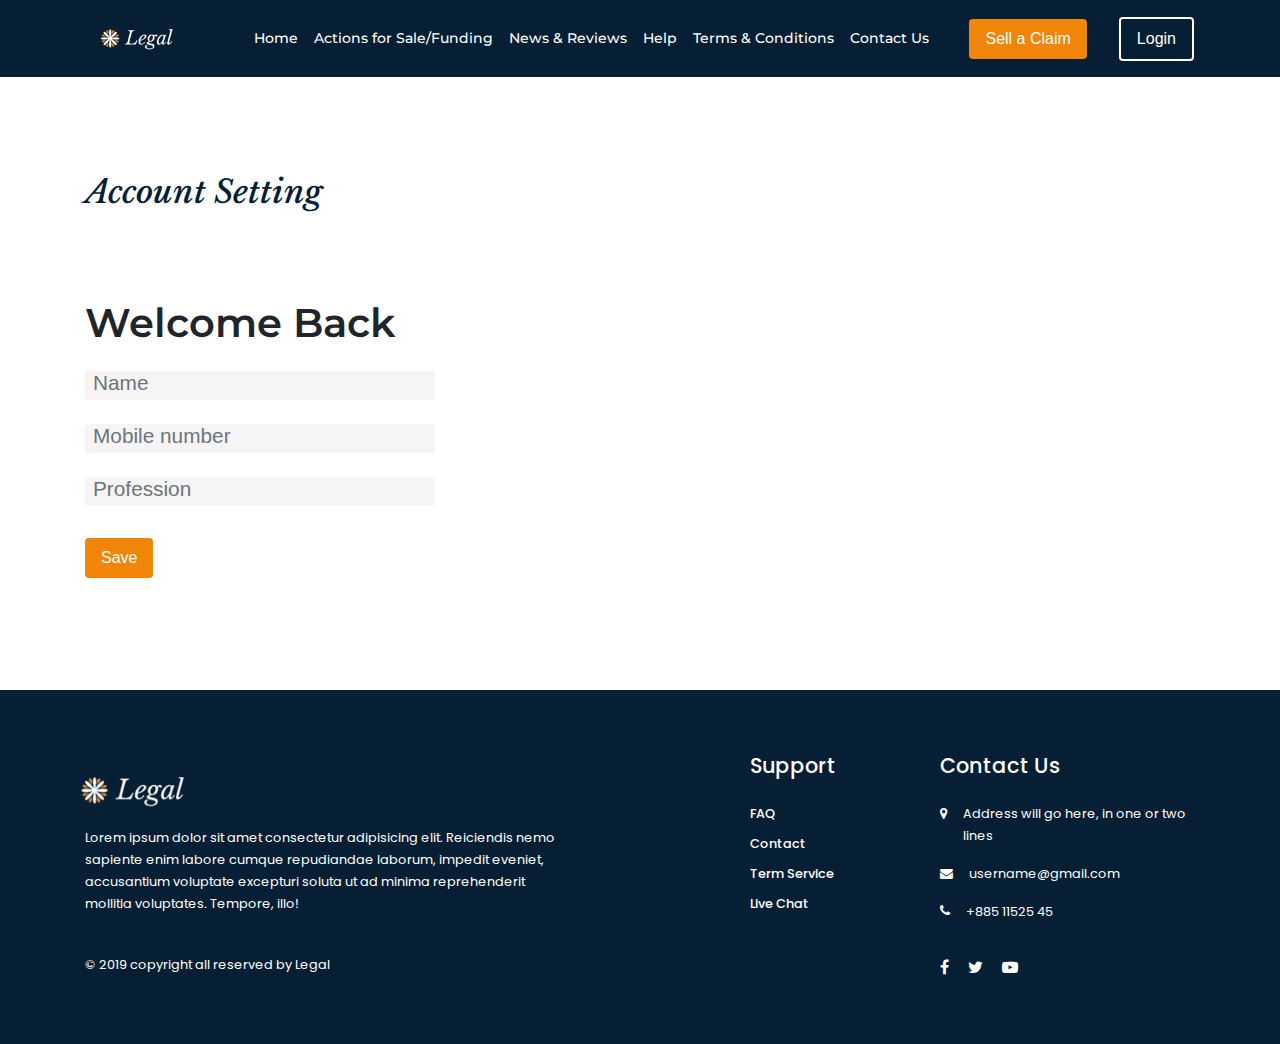
<file: index.html>
<!DOCTYPE html>
<html lang="en">
  <head>
    <!-- Required meta tags -->
    <meta charset="utf-8" />
    <meta
      name="viewport"
      content="width=device-width, initial-scale=1, shrink-to-fit=no"
    />

    <!-- GOOGLE FONT -->
    <link
      href="https://fonts.googleapis.com/css2?family=Libre+Baskerville&family=Montserrat:wght@500;600&family=Poppins:wght@300;400&display=swap"
      rel="stylesheet"
    />
    <!-- Bootstrap CSS -->
    <link
      rel="stylesheet"
      href="https://maxcdn.bootstrapcdn.com/bootstrap/4.0.0/css/bootstrap.min.css"
    />

    <!-- Font Awesome Link -->
    <link
      rel="stylesheet"
      href="https://stackpath.bootstrapcdn.com/font-awesome/4.7.0/css/font-awesome.min.css"
    />

    <!-- CSS -->
    <link rel="stylesheet" href="./sass/main.css" />

    <title>Hello, world!</title>
  </head>
  <body>
    <header class="header">
      <div class="container p-0">
        <nav class="navbar navbar-expand-lg">
          <a class="navbar-brand" href="#"
            >
            <img src="./image/logo.png" alt="" class="img-fluid logo" />
          </a>
          <button
            class="navbar-toggler d-lg-none"
            type="button"
            data-toggle="collapse"
            data-target="#collapsibleNavId"
            aria-controls="collapsibleNavId"
            aria-expanded="false"
            aria-label="Toggle navigation"
          >
            <span class="navbar-toggler-icon">
              <i class="fa fa-bars" aria-hidden="true"></i>
            </span>
          </button>
          <div class="collapse navbar-collapse" id="collapsibleNavId">
            <ul class="navbar-nav ml-auto mt-2 mt-lg-0">
              <li class="nav-item active">
                <a class="nav-link main-nav-link" href="#"
                  >Home <span class="sr-only">(current)</span></a
                >
              </li>
              <li class="nav-item">
                <a class="nav-link main-nav-link" href="#"
                  >Actions for Sale/Funding</a
                >
              </li>
              <li class="nav-item">
                <a class="nav-link main-nav-link" href="#">News & Reviews</a>
              </li>
              <li class="nav-item">
                <a class="nav-link main-nav-link" href="#">Help</a>
              </li>
              <li class="nav-item">
                <a class="nav-link main-nav-link" href="#"
                  >Terms & Conditions</a
                >
              </li>
              <li class="nav-item">
                <a class="nav-link main-nav-link" href="#">Contact Us</a>
              </li>
            </ul>
            <button class="btn">Sell a Claim</button>
            <button class="btn btn-outline">Login</button>
          </div>
        </nav>
      </div>
    </header>
    <main>
      <section class="jumbotron jumbotron-fluid bg-transparent p-3">
        <div class="container">
          <div class="row mt-5 mb-5">
            <div class="col-md-6">
              <h2 id="sample" class="account-title">Account Setting</h2>
            </div>
          </div>
          <div class="row mb-5">
            <div class="col-md-4">
              <h1 class="account-form__title mb-4">
                Welcome Back
              </h1>
              <input
                class="form-control form-control-sm account-form__input mb-4"
                type="text"
                placeholder="Name"
              />
              <input
                class="form-control form-control-sm account-form__input mb-4"
                type="text"
                placeholder="Mobile number"
              />
              <input
                class="form-control form-control-sm account-form__input mb-4"
                type="text"
                placeholder="Profession"
              />
              <button class="btn mt-2">Save</button>
            </div>
          </div>
        </div>
      </section>
    </main>
    <footer class="footer">
      <div class="jumbotron bg-transparent mb-0">
        <div class="container">
          <div class="row">
            <div class="col-md-7 col-lg-7">
              <img src="./image/logo.png" alt="" class="img-fluid footer-logo"/>
              <p class="w-75">
                Lorem ipsum dolor sit amet consectetur adipisicing elit.
                Reiciendis nemo sapiente enim labore cumque repudiandae laborum,
                impedit eveniet, accusantium voluptate excepturi soluta ut ad
                minima reprehenderit mollitia voluptates. Tempore, illo!
              </p>
            </div>
            <div class="col-md-2 col-lg-2">
              <h3>Support</h3>
              <nav class="nav flex-column">
                <a href="#" class="nav-link p-0">FAQ</a>
                <a href="#" class="nav-link p-0">Contact</a>
                <a href="#" class="nav-link p-0">Term Service</a>
                <a href="#" class="nav-link p-0">Live Chat</a>
              </nav>
            </div>
            <div class="col-md-3 col-lg-3">
              <h3>Contact Us</h3>
              <ul class="p-0">
                <li class="d-flex">
                  <i class="fa fa-map-marker pr-3" aria-hidden="true"></i>
                  <p>Address will go here, in one or two lines</p>
                </li>
                <li class="d-flex">
                  <i class="fa fa-envelope pr-3" aria-hidden="true"></i>
                  <p>username@gmail.com</p>
                </li>
                <li class="d-flex">
                  <i class="fa fa-phone pr-3" aria-hidden="true"></i>
                  <p>+885 11525 45</p>
                </li>
              </ul>
            </div>
          </div>
          <div class="row">
            <div class="col-lg-9 col-md-9">&copy; 2019 copyright all reserved by Legal </div>
            <div class="col-lg-3 col-md-3">
              <a href="#">
                <i
                  class="fa fa-facebook pr-3 footer-social__icon"
                  aria-hidden="true"
                ></i>
              </a>
              <a href="#">
                <i
                  class="fa fa-twitter pr-3 footer-social__icon"
                  aria-hidden="true"
                ></i>
              </a>
              <a href="#">
                <i
                  class="fa fa-youtube-play footer-social__icon"
                  aria-hidden="true"
                ></i>
              </a>
            </div>
          </div>
        </div>
      </div>
    </footer>

    <!-- Optional JavaScript -->
    <!-- jQuery first, then Popper.js, then Bootstrap JS -->
    <script src="https://code.jquery.com/jquery-3.2.1.slim.min.js"></script>
    <script src="https://cdnjs.cloudflare.com/ajax/libs/popper.js/1.12.9/umd/popper.min.js"></script>
    <script src="https://maxcdn.bootstrapcdn.com/bootstrap/4.0.0/js/bootstrap.min.js"></script>
  </body>
</html>
</file>
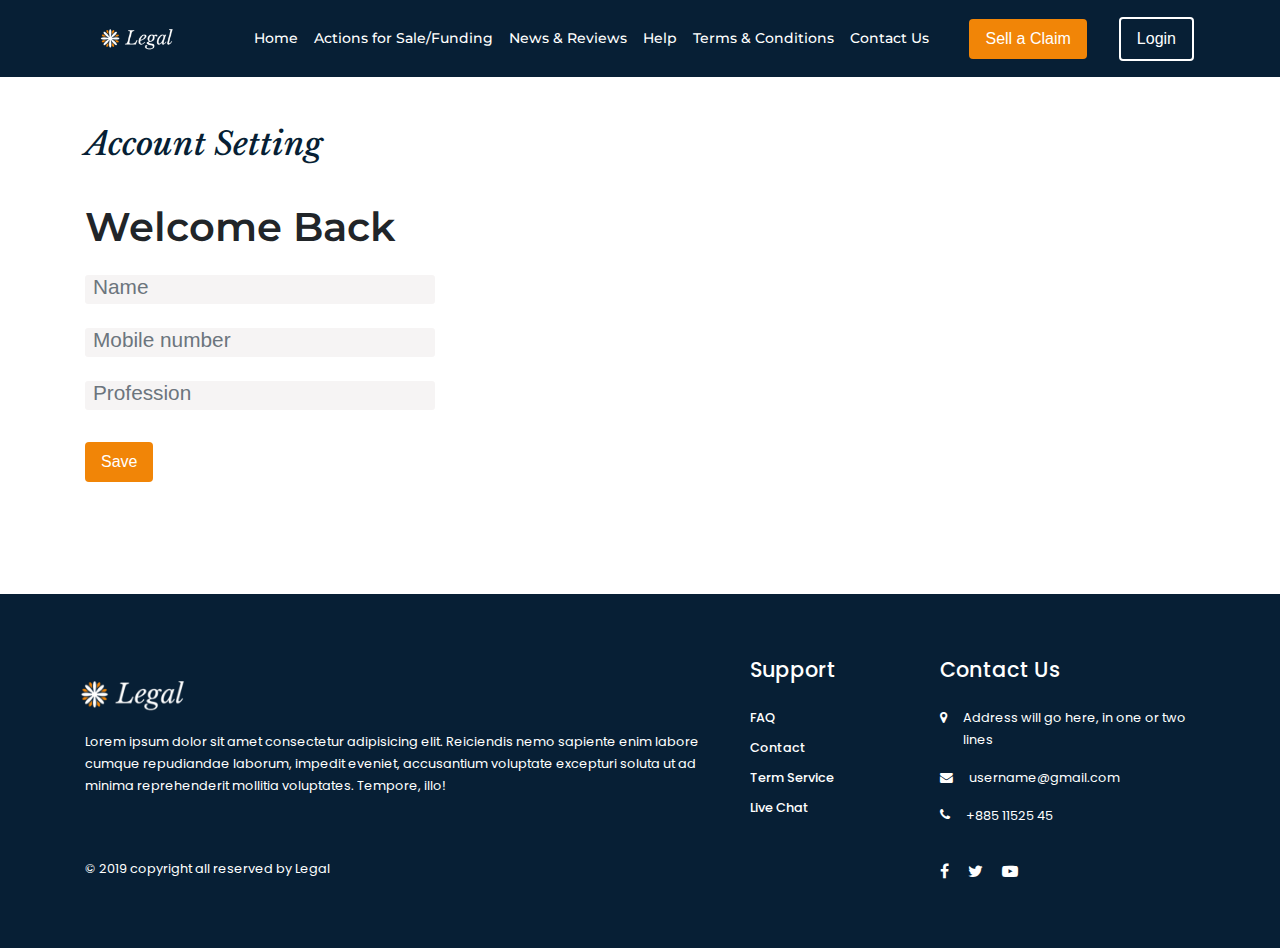
<file: account.html>
<!DOCTYPE html>
<html lang="en">
  <head>
    <!-- Required meta tags -->
    <meta charset="utf-8" />
    <meta
      name="viewport"
      content="width=device-width, initial-scale=1, shrink-to-fit=no"
    />

    <!-- GOOGLE FONT -->
    <link
      href="https://fonts.googleapis.com/css2?family=Libre+Baskerville&family=Montserrat:wght@500;600&family=Poppins:wght@300;400&display=swap"
      rel="stylesheet"
    />
    <!-- Bootstrap CSS -->
    <link
      rel="stylesheet"
      href="https://maxcdn.bootstrapcdn.com/bootstrap/4.0.0/css/bootstrap.min.css"
    />

    <!-- Font Awesome Link -->
    <link
      rel="stylesheet"
      href="https://stackpath.bootstrapcdn.com/font-awesome/4.7.0/css/font-awesome.min.css"
    />

    <!-- CSS -->
    <link rel="stylesheet" href="./sass/main.css" />

    <title>Account Setting</title>
  </head>
  <body>
    <header class="header">
      <div class="container p-0">
        <nav class="navbar navbar-expand-lg">
          <button
          class="navbar-toggler d-lg-none"
          type="button"
          data-toggle="collapse"
          data-target="#collapsibleNavId"
          aria-controls="collapsibleNavId"
          aria-expanded="false"
          aria-label="Toggle navigation"
        >
        <span class="navbar-toggler-icon">
          <i class="fa fa-bars" aria-hidden="true"></i>
        </span>
        </button>
        <div>
            <div class="dielray">
              <div class="dropdown  bg-transparent">
                <a class="btn bg-transparent dropdown-toggle" href="#" role="button" id="dropdownMenuLink" data-toggle="dropdown" aria-haspopup="true" aria-expanded="false">
                  <!-- <i class="fa fa-user dropdown-toggle-icon" aria-hidden="true"></i> -->
                  Sell a claim
                </a>
              
                <div class="dropdown-menu" aria-labelledby="dropdownMenuLink">
                  <a class="dropdown-item" href="claim-sell.html">Sell a Claim</a>
                  <a class="dropdown-item" href="myclaim.html">My claims</a>
                  <a class="dropdown-item" href="account.html">Account Setting</a>
                  <a class="dropdown-item" href="home.html">Logout</a>
                </div>
              </div>
            </div>
            <a class="navbar-brand" href="#">
              <img src="./image/logo.png" alt="" class="img-fluid logo" />
            </a>                  
        </div>
          
          <div class="collapse navbar-collapse" id="collapsibleNavId">
            <ul class="navbar-nav ml-auto mt-2 mt-lg-0">
              <li class="nav-item active">
                <a class="nav-link main-nav-link" href="#"
                  >Home <span class="sr-only">(current)</span></a
                >
              </li>
              <li class="nav-item">
                <a class="nav-link main-nav-link" href="#"
                  >Actions for Sale/Funding</a
                >
              </li>
              <li class="nav-item">
                <a class="nav-link main-nav-link" href="#">News & Reviews</a>
              </li>
              <li class="nav-item">
                <a class="nav-link main-nav-link" href="#">Help</a>
              </li>
              <li class="nav-item">
                <a class="nav-link main-nav-link" href="#"
                  >Terms & Conditions</a
                >
              </li>
              <li class="nav-item">
                <a class="nav-link main-nav-link" href="#">Contact Us</a>
              </li>
            </ul>
            <button class="btn">Sell a Claim</button>
            <button class="btn btn-outline">Login</button>
          </div>
        </nav>
      </div>
    </header>
    <main>
      <section class="jumbotron jumbotron-fluid bg-transparent p-3">
        <div class="container">
          <div class="row">
            <div class="col-md-6">
              <h2 class="account-title">Account Setting</h2>
            </div>
          </div>
          <div class="row mb-5">
            <div class="col-md-4">
              <h1 class="account-form__title mb-4">
                Welcome Back
              </h1>
              <div class="form-group">
                <input
                class="form-control form-control-sm account-form__input mb-4"
                type="text"
                placeholder="Name"
              />
              </div>
              <div class="form-group">
                <input
                class="form-control form-control-sm account-form__input mb-4"
                type="text"
                placeholder="Mobile number"
              />
              </div>
              <div class="form-group">
                <input
                class="form-control form-control-sm account-form__input mb-4"
                type="text"
                placeholder="Profession"
              />
              </div>
              <button class="btn mt-2">Save</button>
            </div>
          </div>
        </div>
      </section>
    </main>


   <footer class="footer">
      <div class="jumbotron bg-transparent mb-0">
        <div class="container">
          <div class="row">
            <div class="col-md-7 col-lg-7">
              <img src="./image/logo.png" alt="" class="img-fluid footer-logo"/>
              <p class="footer-pra">
                Lorem ipsum dolor sit amet consectetur adipisicing elit.
                Reiciendis nemo sapiente enim labore cumque repudiandae laborum,
                impedit eveniet, accusantium voluptate excepturi soluta ut ad
                minima reprehenderit mollitia voluptates. Tempore, illo!
              </p>
            </div>
            <div class="col-md-2 col-lg-2">
              <h3 class="footer-support__title">Support</h3>
              <nav class="nav flex-column">
                <a href="#" class="nav-link p-0">FAQ</a>
                <a href="#" class="nav-link p-0">Contact</a>
                <a href="#" class="nav-link p-0">Term Service</a>
                <a href="#" class="nav-link p-0">Live Chat</a>
              </nav>
            </div>
            <div class="col-md-3 col-lg-3">
              <h3 class="footer-contact__title">Contact Us</h3>
              <ul class="p-0">
                <li class="d-flex">
                  <i class="fa fa-map-marker pr-3" aria-hidden="true"></i>
                  <p>Address will go here, in one or two lines</p>
                </li>
                <li class="d-flex">
                  <i class="fa fa-envelope pr-3" aria-hidden="true"></i>
                  <p>username@gmail.com</p>
                </li>
                <li class="d-flex">
                  <i class="fa fa-phone pr-3" aria-hidden="true"></i>
                  <p>+885 11525 45</p>
                </li>
              </ul>
            </div>
          </div>
          <div class="row">
            <div class="col-lg-9 col-md-9 copyright-text">&copy; 2019 copyright all reserved by Legal </div>
            <div class="col-lg-3 col-md-3">
              <div class="footer-icons">
                <a href="#">
                  <i
                    class="fa fa-facebook pr-3 footer-social__icon"
                    aria-hidden="true"
                  ></i>
                </a>
                <a href="#">
                  <i
                    class="fa fa-twitter pr-3 footer-social__icon"
                    aria-hidden="true"
                  ></i>
                </a>
                <a href="#">
                  <i
                    class="fa fa-youtube-play footer-social__icon"
                    aria-hidden="true"
                  ></i>
                </a>
              </div>
            </div>
          </div>
        </div>
      </div>
    </footer>

    <!-- Optional JavaScript -->
    <!-- jQuery first, then Popper.js, then Bootstrap JS -->
    <script src="https://code.jquery.com/jquery-3.2.1.slim.min.js"></script>
    <script src="https://cdnjs.cloudflare.com/ajax/libs/popper.js/1.12.9/umd/popper.min.js"></script>
    <script src="https://maxcdn.bootstrapcdn.com/bootstrap/4.0.0/js/bootstrap.min.js"></script>
  </body>
</html>
</file>
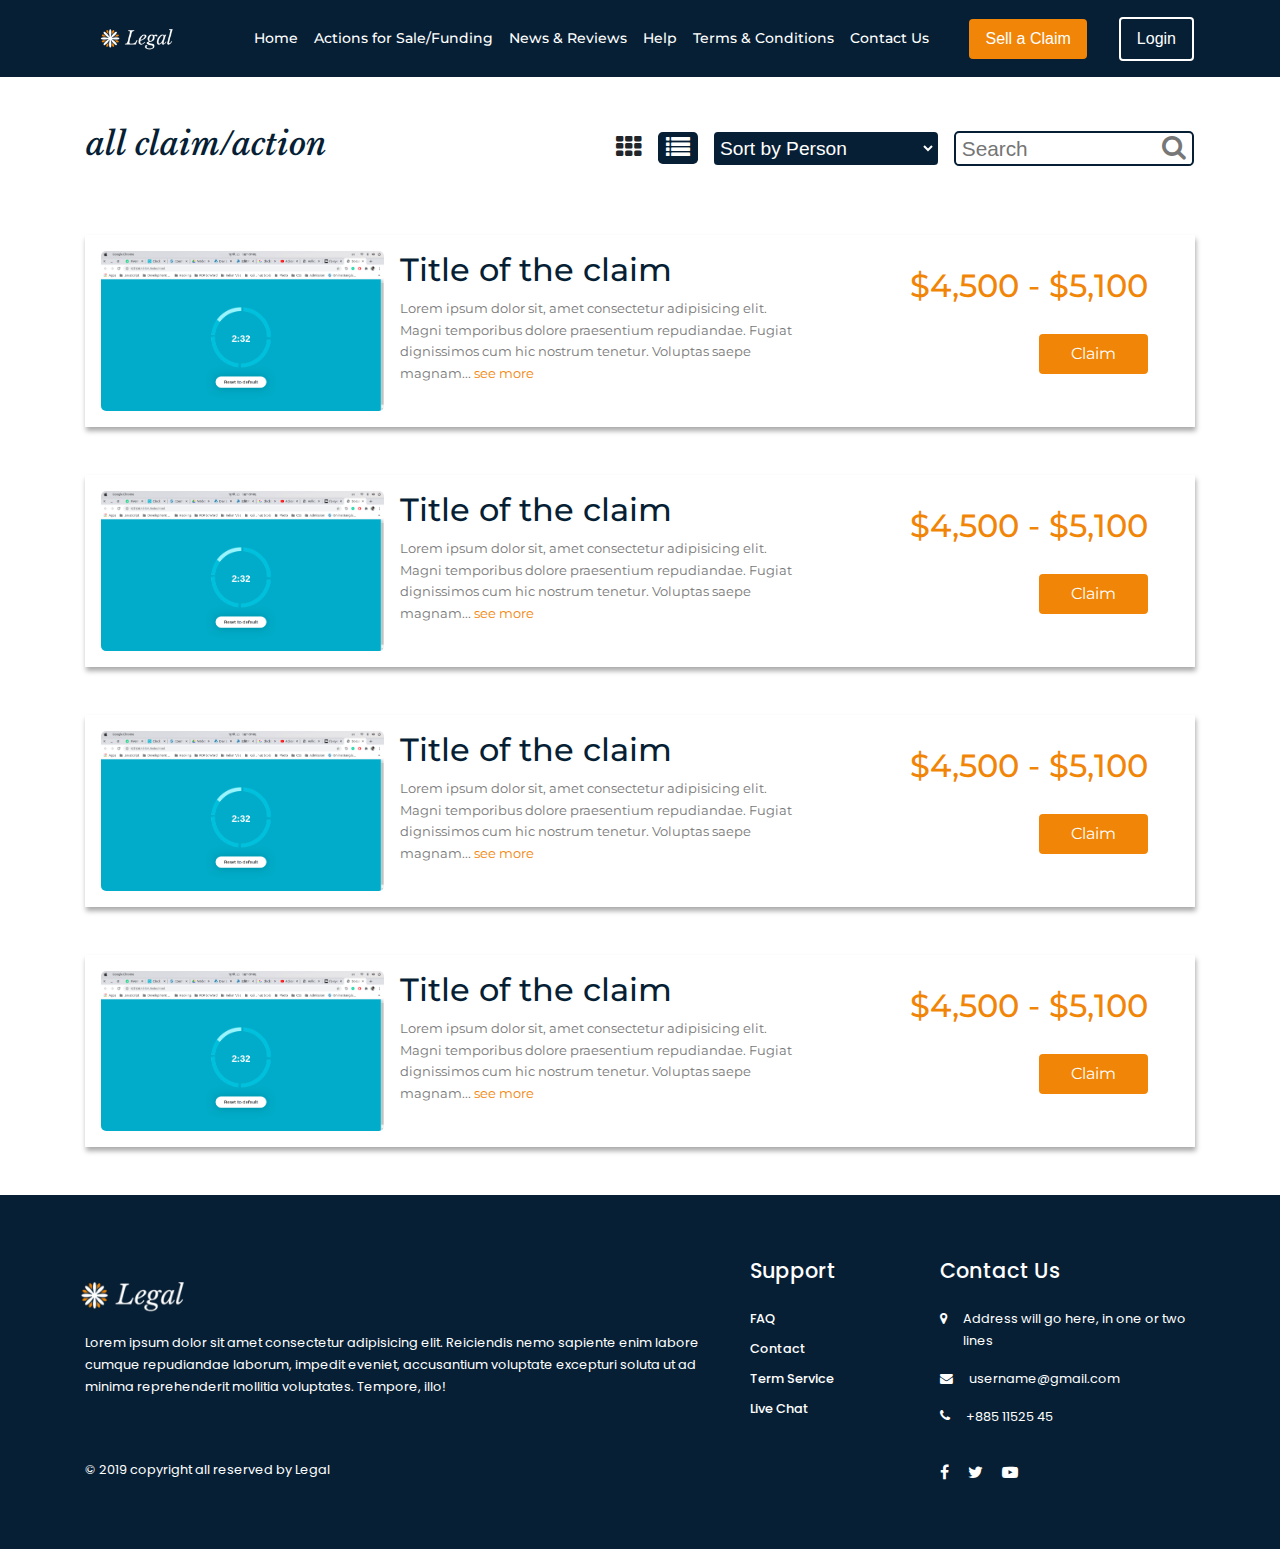
<file: allclaim.html>
<!DOCTYPE html>
<html lang="en">
  <head>
    <!-- Required meta tags -->
    <meta charset="utf-8" />
    <meta
      name="viewport"
      content="width=device-width, initial-scale=1, shrink-to-fit=no"
    />

    <!-- GOOGLE FONT -->
    <link
      href="https://fonts.googleapis.com/css2?family=Libre+Baskerville:ital@1&family=Montserrat:wght@500;600&family=Poppins:wght@300;400&display=swap"
      rel="stylesheet"
    />
    <!-- Bootstrap CSS -->
    <link
      rel="stylesheet"
      href="https://maxcdn.bootstrapcdn.com/bootstrap/4.0.0/css/bootstrap.min.css"
    />

    <!-- Font Awesome Link -->
    <link
      rel="stylesheet"
      href="https://stackpath.bootstrapcdn.com/font-awesome/4.7.0/css/font-awesome.min.css"
    />

    <!-- CSS -->
    <link rel="stylesheet" href="./sass/main.css" />

    <title>All claim</title>
  </head>
  <body>
    <header class="header">
      <div class="container p-0">
        <nav class="navbar navbar-expand-lg">
          <button
          class="navbar-toggler d-lg-none"
          type="button"
          data-toggle="collapse"
          data-target="#collapsibleNavId"
          aria-controls="collapsibleNavId"
          aria-expanded="false"
          aria-label="Toggle navigation"
        >
        <span class="navbar-toggler-icon">
          <i class="fa fa-bars" aria-hidden="true"></i>
        </span>
        </button>
        <div>
            <div class="dielray">
              <div class="dropdown  bg-transparent">
                <a class="btn bg-transparent dropdown-toggle" href="#" role="button" id="dropdownMenuLink" data-toggle="dropdown" aria-haspopup="true" aria-expanded="false">
                  <i class="fa fa-user dropdown-toggle-icon" aria-hidden="true"></i>
                </a>
              
                <div class="dropdown-menu" aria-labelledby="dropdownMenuLink">
                  <a class="dropdown-item" href="claim-sell.html">Sell a Claim</a>
                  <a class="dropdown-item" href="myclaim.html">My claims</a>
                  <a class="dropdown-item" href="account.html">Account Setting</a>
                  <a class="dropdown-item" href="home.html">Logout</a>
                </div>
              </div>
            </div>
            <a class="navbar-brand" href="#">
              <img src="./image/logo.png" alt="" class="img-fluid logo" />
            </a>                  
        </div>
          
          <div class="collapse navbar-collapse" id="collapsibleNavId">
            <ul class="navbar-nav ml-auto mt-2 mt-lg-0">
              <li class="nav-item active">
                <a class="nav-link main-nav-link" href="#"
                  >Home <span class="sr-only">(current)</span></a
                >
              </li>
              <li class="nav-item">
                <a class="nav-link main-nav-link" href="#"
                  >Actions for Sale/Funding</a
                >
              </li>
              <li class="nav-item">
                <a class="nav-link main-nav-link" href="#">News & Reviews</a>
              </li>
              <li class="nav-item">
                <a class="nav-link main-nav-link" href="#">Help</a>
              </li>
              <li class="nav-item">
                <a class="nav-link main-nav-link" href="#"
                  >Terms & Conditions</a
                >
              </li>
              <li class="nav-item">
                <a class="nav-link main-nav-link" href="#">Contact Us</a>
              </li>
            </ul>
            <button class="btn">Sell a Claim</button>
            <button class="btn btn-outline">Login</button>
          </div>
        </nav>
      </div>
    </header>
      <!-- <section class="jumbotron jumbotron-fluid bg-transparent m-0">
        <div class="container">
          <div class="row">
            <div class="col-md-6 col-lg-6">
              <h2 id="sample" class="account-title">All claim/ actions</h2>
            </div>
            <div class="col-md-6 col-lg-6 d-flex align-items-center">
              <div class="pr-3 claims-action d-flex align-items-center">
                <i class="fa fa-th pr-3" aria-hidden="true"></i>
                <i
                  class="fa fa-list mr-2 claims-action__icon"
                  aria-hidden="true"
                ></i>
                <select name="" id="">
                  <option value="">Sort by Person</option>
                  <option value="">Sort by Person</option>
                  <option value="">Sort by Person</option>
                </select>
              </div>

              <div class="form-group has-search m-0">
                <span class="fa fa-search form-control-feedback"></span>
                <input type="text" class="form-control" placeholder="Search" />
              </div>
            </div>
          </div>
        </div>
      </section> -->


      <div class="container p-0">
        <div class="claim-content d-flex justify-content-between align-items-center">   
          <h2 class="account-title">all claim/action</h2>
          <div class="claim__action__content--icons">
            <div class="claims-action d-flex align-items-center">
              <i class="fa fa-th pr-3 claims-action__icon" aria-hidden="true"></i>
              <i
                class="fa fa-list mr-3 claims-action__icon"
                aria-hidden="true"
              ></i>
              <i class="fa fa-sort-amount-asc mr-3 claims-action__icon" aria-hidden="true"></i>
              <i class="fa fa-search claims-action__icon" aria-hidden="true"></i>
              <select name="" id="" class="claim__select--option mr-3">
                <option value="">Sort by Person</option>
                <option value="">Sort by Person</option>
                <option value="">Sort by Person</option>
              </select>
              <input type="search" class="claim__search__box"  placeholder=" Search" aria-label="Search" >
              <i class="fa fa-search claims-action__search--icon" aria-hidden="true"></i>
            </div>
          </div>
          </div>
        </div>

      <section class="claim">
        <div class="container">
          <div class="claim__item d-flex mb-5">
            <div class="claim__item__img d-flex ">
              <img
              src="./image/image.png"
              alt=""
              class="img-fluid mr-3 claim__item__content--img"
              />
              <div class="claim__item__img--content">
                <h2 class="claim__item__content--title">
                  Title of the claim
                </h2>
                <p class="claim__item__content--text">
                  Lorem ipsum dolor sit, amet consectetur adipisicing
                  elit. Magni temporibus dolore praesentium repudiandae.
                  Fugiat dignissimos cum hic nostrum tenetur. Voluptas
                  saepe magnam...
                  <a href="#" class="claim__item__content--link"
                    >see more</a
                  >
                </p>
              </div> 
          </div> 
          <div class="claim__item__content text-right">
            
            <h2 class="claim__item__content--price">
              $4,500 - $5,100
            </h2>
            <button class="btn claim-price-btn">Claim</button>
          </div>
          
          </div>
          
          
          <div class="claim__item d-flex mb-5">
            <div class="claim__item__img d-flex ">
              <img
              src="./image/image.png"
              alt=""
              class="img-fluid mr-3 claim__item__content--img"
              />
              <div class="claim__item__img--content">
                <h2 class="claim__item__content--title">
                  Title of the claim
                </h2>
                <p class="claim__item__content--text">
                  Lorem ipsum dolor sit, amet consectetur adipisicing
                  elit. Magni temporibus dolore praesentium repudiandae.
                  Fugiat dignissimos cum hic nostrum tenetur. Voluptas
                  saepe magnam...
                  <a href="#" class="claim__item__content--link"
                    >see more</a
                  >
                </p>
              </div> 
          </div> 
          <div class="claim__item__content text-right">
            
            <h2 class="claim__item__content--price">
              $4,500 - $5,100
            </h2>
            <button class="btn claim-price-btn">Claim</button>
          </div>
          
          </div> 
          
          <div class="claim__item d-flex mb-5">
            <div class="claim__item__img d-flex ">
              <img
              src="./image/image.png"
              alt=""
              class="img-fluid mr-3 claim__item__content--img"
              />
              <div class="claim__item__img--content">
                <h2 class="claim__item__content--title">
                  Title of the claim
                </h2>
                <p class="claim__item__content--text">
                  Lorem ipsum dolor sit, amet consectetur adipisicing
                  elit. Magni temporibus dolore praesentium repudiandae.
                  Fugiat dignissimos cum hic nostrum tenetur. Voluptas
                  saepe magnam...
                  <a href="#" class="claim__item__content--link"
                    >see more</a
                  >
                </p>
              </div> 
          </div> 
          <div class="claim__item__content text-right">
            
            <h2 class="claim__item__content--price">
              $4,500 - $5,100
            </h2>
            <button class="btn claim-price-btn">Claim</button>
          </div>
          
          </div>
          
          
          <div class="claim__item d-flex mb-5">
            <div class="claim__item__img d-flex ">
              <img
              src="./image/image.png"
              alt=""
              class="img-fluid mr-3 claim__item__content--img"
              />
              <div class="claim__item__img--content">
                <h2 class="claim__item__content--title">
                  Title of the claim
                </h2>
                <p class="claim__item__content--text">
                  Lorem ipsum dolor sit, amet consectetur adipisicing
                  elit. Magni temporibus dolore praesentium repudiandae.
                  Fugiat dignissimos cum hic nostrum tenetur. Voluptas
                  saepe magnam...
                  <a href="#" class="claim__item__content--link"
                    >see more</a
                  >
                </p>
              </div> 
          </div> 
          <div class="claim__item__content text-right">
            
            <h2 class="claim__item__content--price">
              $4,500 - $5,100
            </h2>
            <button class="btn claim-price-btn">Claim</button>
          </div>
          
          </div><!-- d-flex justify-content-between align-items-center -->
        </div>
    </section>



    <footer class="footer">
      <div class="jumbotron bg-transparent mb-0">
        <div class="container">
          <div class="row">
            <div class="col-md-7 col-lg-7">
              <img src="./image/logo.png" alt="" class="img-fluid footer-logo"/>
              <p class="footer-pra">
                Lorem ipsum dolor sit amet consectetur adipisicing elit.
                Reiciendis nemo sapiente enim labore cumque repudiandae laborum,
                impedit eveniet, accusantium voluptate excepturi soluta ut ad
                minima reprehenderit mollitia voluptates. Tempore, illo!
              </p>
            </div>
            <div class="col-md-2 col-lg-2">
              <h3 class="footer-support__title">Support</h3>
              <nav class="nav flex-column">
                <a href="#" class="nav-link p-0">FAQ</a>
                <a href="#" class="nav-link p-0">Contact</a>
                <a href="#" class="nav-link p-0">Term Service</a>
                <a href="#" class="nav-link p-0">Live Chat</a>
              </nav>
            </div>
            <div class="col-md-3 col-lg-3">
              <h3 class="footer-contact__title">Contact Us</h3>
              <ul class="p-0">
                <li class="d-flex">
                  <i class="fa fa-map-marker pr-3" aria-hidden="true"></i>
                  <p>Address will go here, in one or two lines</p>
                </li>
                <li class="d-flex">
                  <i class="fa fa-envelope pr-3" aria-hidden="true"></i>
                  <p>username@gmail.com</p>
                </li>
                <li class="d-flex">
                  <i class="fa fa-phone pr-3" aria-hidden="true"></i>
                  <p>+885 11525 45</p>
                </li>
              </ul>
            </div>
          </div>
          <div class="row">
            <div class="col-lg-9 col-md-9 copyright-text">&copy; 2019 copyright all reserved by Legal </div>
            <div class="col-lg-3 col-md-3">
              <div class="footer-icons">
                <a href="#">
                  <i
                    class="fa fa-facebook pr-3 footer-social__icon"
                    aria-hidden="true"
                  ></i>
                </a>
                <a href="#">
                  <i
                    class="fa fa-twitter pr-3 footer-social__icon"
                    aria-hidden="true"
                  ></i>
                </a>
                <a href="#">
                  <i
                    class="fa fa-youtube-play footer-social__icon"
                    aria-hidden="true"
                  ></i>
                </a>
              </div>
            </div>
          </div>
        </div>
      </div>
    </footer>

    <!-- Optional JavaScript -->
    <!-- jQuery first, then Popper.js, then Bootstrap JS -->
    <script src="https://code.jquery.com/jquery-3.2.1.slim.min.js"></script>
    <script src="https://cdnjs.cloudflare.com/ajax/libs/popper.js/1.12.9/umd/popper.min.js"></script>
    <script src="https://maxcdn.bootstrapcdn.com/bootstrap/4.0.0/js/bootstrap.min.js"></script>
  </body>
</html>
</file>
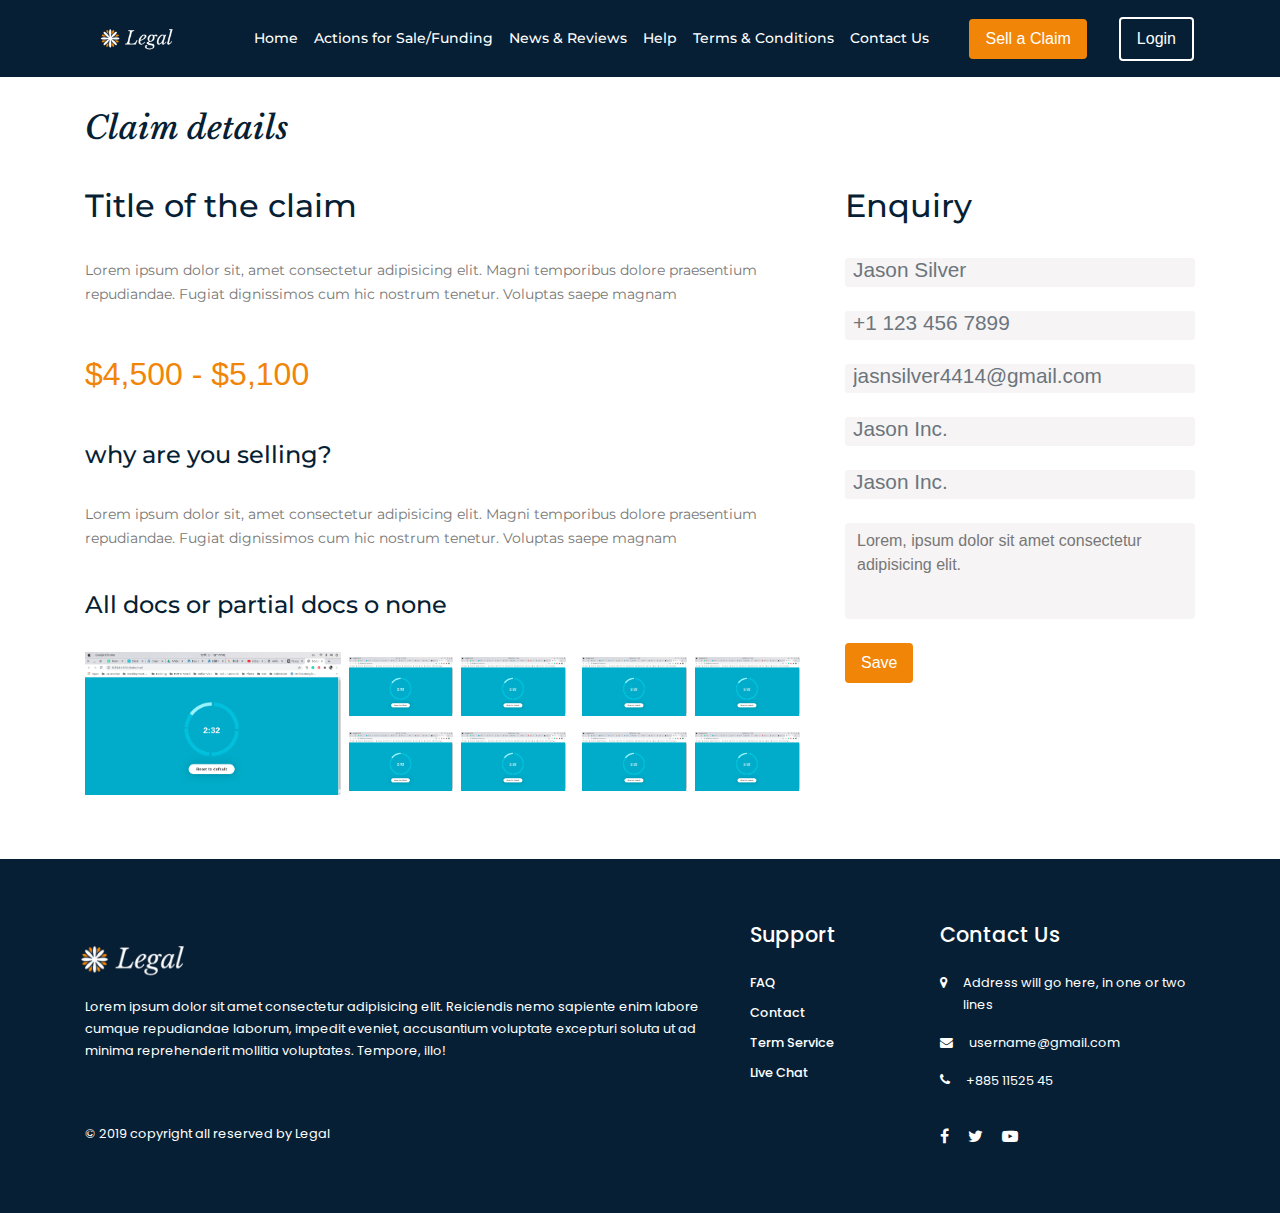
<file: claim-detail.html>
<!DOCTYPE html>
<html lang="en">
  <head>
    <!-- Required meta tags -->
    <meta charset="utf-8" />
    <meta
      name="viewport"
      content="width=device-width, initial-scale=1, shrink-to-fit=no"
    />

    <!-- GOOGLE FONT -->
    <link
      href="https://fonts.googleapis.com/css2?family=Libre+Baskerville:ital@1&family=Montserrat:wght@500;600&family=Poppins:wght@300;400&display=swap"
      rel="stylesheet"
    />
    <!-- Bootstrap CSS -->
    <link
      rel="stylesheet"
      href="https://maxcdn.bootstrapcdn.com/bootstrap/4.0.0/css/bootstrap.min.css"
    />

    <!-- Font Awesome Link -->
    <link
      rel="stylesheet"
      href="https://stackpath.bootstrapcdn.com/font-awesome/4.7.0/css/font-awesome.min.css"
    />

    <!-- CSS -->
    <link rel="stylesheet" href="./sass/main.css" />

    <title>claim details</title>
  </head>
  <body>
    <header class="header">
      <div class="container p-0">
        <nav class="navbar navbar-expand-lg">
          <button
          class="navbar-toggler d-lg-none"
          type="button"
          data-toggle="collapse"
          data-target="#collapsibleNavId"
          aria-controls="collapsibleNavId"
          aria-expanded="false"
          aria-label="Toggle navigation"
        >
        <span class="navbar-toggler-icon">
          <i class="fa fa-bars" aria-hidden="true"></i>
        </span>
        </button>
        <div>
            <div class="dielray">
              <div class="dropdown  bg-transparent">
                <a class="btn bg-transparent dropdown-toggle" href="#" role="button" id="dropdownMenuLink" data-toggle="dropdown" aria-haspopup="true" aria-expanded="false">
                  <i class="fa fa-user dropdown-toggle-icon" aria-hidden="true"></i>
                </a>
              
                <div class="dropdown-menu" aria-labelledby="dropdownMenuLink">
                  <a class="dropdown-item" href="claim-sell.html">Sell a Claim</a>
                  <a class="dropdown-item" href="myclaim.html">My claims</a>
                  <a class="dropdown-item" href="account.html">Account Setting</a>
                  <a class="dropdown-item" href="home.html">Logout</a>
                </div>
              </div>
            </div>
            <a class="navbar-brand" href="#">
              <img src="./image/logo.png" alt="" class="img-fluid logo" />
            </a>                  
        </div>
          
          <div class="collapse navbar-collapse" id="collapsibleNavId">
            <ul class="navbar-nav ml-auto mt-2 mt-lg-0">
              <li class="nav-item active">
                <a class="nav-link main-nav-link" href="#"
                  >Home <span class="sr-only">(current)</span></a
                >
              </li>
              <li class="nav-item">
                <a class="nav-link main-nav-link" href="#"
                  >Actions for Sale/Funding</a
                >
              </li>
              <li class="nav-item">
                <a class="nav-link main-nav-link" href="#">News & Reviews</a>
              </li>
              <li class="nav-item">
                <a class="nav-link main-nav-link" href="#">Help</a>
              </li>
              <li class="nav-item">
                <a class="nav-link main-nav-link" href="#"
                  >Terms & Conditions</a
                >
              </li>
              <li class="nav-item">
                <a class="nav-link main-nav-link" href="#">Contact Us</a>
              </li>
            </ul>
            <button class="btn">Sell a Claim</button>
            <button class="btn btn-outline">Login</button>
          </div>
        </nav>
      </div>
    </header>


<!-- 
    <header class="header">
      <div class="container p-0">
        <nav class="navbar navbar-expand-lg">
          <a class="navbar-brand" href="#">
            <img src="./image/logo.png" alt="" class="img-fluid logo" />
          </a>
          <button
            class="navbar-toggler d-lg-none"
            type="button"
            data-toggle="collapse"
            data-target="#collapsibleNavId"
            aria-controls="collapsibleNavId"
            aria-expanded="false"
            aria-label="Toggle navigation"
          >
            <span class="navbar-toggler-icon">
              <i class="fa fa-bars" aria-hidden="true"></i>
            </span>
          </button>
          <div class="collapse navbar-collapse" id="collapsibleNavId">
            <ul class="navbar-nav ml-auto mt-2 mt-lg-0">
              <li class="nav-item active">
                <a class="nav-link main-nav-link" href="#"
                  >Home <span class="sr-only">(current)</span></a
                >
              </li>
              <li class="nav-item">
                <a class="nav-link main-nav-link" href="#"
                  >Actions for Sale/Funding</a
                >
              </li>
              <li class="nav-item">
                <a class="nav-link main-nav-link" href="#">News & Reviews</a>
              </li>
              <li class="nav-item">
                <a class="nav-link main-nav-link" href="#">Help</a>
              </li>
              <li class="nav-item">
                <a class="nav-link main-nav-link" href="#"
                  >Terms & Conditions</a
                >
              </li>
              <li class="nav-item">
                <a class="nav-link main-nav-link" href="#">Contact Us</a>
              </li>
            </ul>
            
            <button class="btn sellBtnModal"   data-toggle="modal" data-target="#sellClaimModal">Sell a Claim</button>

            <button class="btn btn-outline" data-toggle="modal" data-target="#loginModal">Login</button>
            
            <button class="btn btn-outline" data-toggle="modal" data-target="#contactModal">contact</button>

            <button class="btn btn-outline" data-toggle="modal" data-target="#otpModal">OTP</button>
          </div>
        </nav>
      </div>
    </header> -->

    
        <div class="container">
          <h2 id="sample" class="account-title ">Claim details</h2>
          <div class="row">
            <div class="col-md-8 col-lg-8">
              <h2 class="claim__item__content--title">
                Title of the claim
              </h2>
              <p class="claim__item__content__text--details pt-4 pb-3">
                Lorem ipsum dolor sit, amet consectetur adipisicing elit. Magni
                temporibus dolore praesentium repudiandae. Fugiat dignissimos
                cum hic nostrum tenetur. Voluptas saepe magnam
              </p>
              <h2 class="claim__item__content--price pb-5 m-0">
                $4,500 - $5,100
              </h2>
              <h2 class="claim__item__content__text--title">
                why are you selling?
              </h2>
              <p class="claim__item__content__text--details pt-4 pb-4">
                Lorem ipsum dolor sit, amet consectetur adipisicing elit. Magni
                temporibus dolore praesentium repudiandae. Fugiat dignissimos
                cum hic nostrum tenetur. Voluptas saepe magnam
              </p>
              <h2 class="claim__item__content__text--title pb-4">
                All docs or partial docs o none
              </h2>

              <div class="claim__sell__all__photos d-flex align-items-center mb-3">
                <img
                src="./image/image.png"
                  alt=""
                  class="img-fluid mr-2 claim__details--img"
                />
                <div class="claim__details__photos d-flex">
                  <div class="claim__details--left">
                    <div class="claim__details__top__photo mb-3 d-flex">
                    <img
                      src="./image/image.png"
                      alt=""
                      class="img-fluid claim__details__sub__photo mr-2"
                    />
                    <img
                      src="./image/image.png"
                      alt=""
                      class="img-fluid claim__details__sub__photo mr-2"
                    />
                  </div>
                  <div class="claim__details__top__photo d-flex">
                    <img
                      src="./image/image.png"
                      alt=""
                      class="img-fluid claim__details__sub__photo mr-2"
                    />
                    <img
                      src="./image/image.png"
                      alt=""
                      class="img-fluid claim__details__sub__photo mr-2"
                    />
                  </div>
                  </div>
                  <div class="claim__details--right">
                    <div class="claim__details__top__photo mb-3 d-flex">
                    <img
                      src="./image/image.png"
                      alt=""
                      class="img-fluid claim__details__sub__photo mr-2"
                    />
                    <img
                      src="./image/image.png"
                      alt=""
                      class="img-fluid claim__details__sub__photo mr-2"
                    />
                  </div>
                  <div class="claim__details__top__photo d-flex">
                    <img
                      src="./image/image.png"
                      alt=""
                      class="img-fluid claim__details__sub__photo mr-2"
                    />
                    <img
                      src="./image/image.png"
                      alt=""
                      class="img-fluid claim__details__sub__photo mr-2"
                    />
                  </div>
                  </div>
                </div>
              </div>
              </div>
              <div class="col-md-4 col-lg-4">
                <h2 class="claim__item__content--title pb-4">
                  Enquiry
                </h2>
                <div class="form-group">
                  <input
                  class="form-control form-control-sm account-form__input mb-4"
                  type="text"
                  placeholder="Jason Silver"
                />
                </div>
                
                <div class="form-group">
                  <input
                  class="form-control form-control-sm account-form__input mb-4"
                  type="text"
                  placeholder="+1 123 456 7899"
                />
                </div>
                <div class="form-group">
                  <input
                  class="form-control form-control-sm account-form__input mb-4"
                  type="text"
                  placeholder="jasnsilver4414@gmail.com"
                />
                </div>
                <div class="form-group">
                  <input
                  class="form-control form-control-sm account-form__input mb-4"
                  type="text"
                  placeholder="Jason Inc."
                />
                </div>
                <div class="form-group">
                  <input
                  class="form-control form-control-sm account-form__input mb-4"
                  type="text"
                  placeholder="Jason Inc."
                />
                </div>
  
                <div class="form-group">
                  <textarea class="form-control account-form__input--textarea">Lorem, ipsum dolor sit amet consectetur adipisicing elit.
                  </textarea>
                </div>
                <button class="btn mt-2">Save</button>
              </div>
          </div>
            
          </div>

          

          <footer class="footer">
            <div class="jumbotron bg-transparent mb-0">
              <div class="container">
                <div class="row">
                  <div class="col-md-7 col-lg-7">
                    <img src="./image/logo.png" alt="" class="img-fluid footer-logo"/>
                    <p class="footer-pra">
                      Lorem ipsum dolor sit amet consectetur adipisicing elit.
                      Reiciendis nemo sapiente enim labore cumque repudiandae laborum,
                      impedit eveniet, accusantium voluptate excepturi soluta ut ad
                      minima reprehenderit mollitia voluptates. Tempore, illo!
                    </p>
                  </div>
                  <div class="col-md-2 col-lg-2">
                    <h3 class="footer-support__title">Support</h3>
                    <nav class="nav flex-column">
                      <a href="#" class="nav-link p-0">FAQ</a>
                      <a href="#" class="nav-link p-0">Contact</a>
                      <a href="#" class="nav-link p-0">Term Service</a>
                      <a href="#" class="nav-link p-0">Live Chat</a>
                    </nav>
                  </div>
                  <div class="col-md-3 col-lg-3">
                    <h3 class="footer-contact__title">Contact Us</h3>
                    <ul class="p-0">
                      <li class="d-flex">
                        <i class="fa fa-map-marker pr-3" aria-hidden="true"></i>
                        <p>Address will go here, in one or two lines</p>
                      </li>
                      <li class="d-flex">
                        <i class="fa fa-envelope pr-3" aria-hidden="true"></i>
                        <p>username@gmail.com</p>
                      </li>
                      <li class="d-flex">
                        <i class="fa fa-phone pr-3" aria-hidden="true"></i>
                        <p>+885 11525 45</p>
                      </li>
                    </ul>
                  </div>
                </div>
                <div class="row">
                  <div class="col-lg-9 col-md-9 copyright-text">&copy; 2019 copyright all reserved by Legal </div>
                  <div class="col-lg-3 col-md-3">
                    <div class="footer-icons">
                      <a href="#">
                        <i
                          class="fa fa-facebook pr-3 footer-social__icon"
                          aria-hidden="true"
                        ></i>
                      </a>
                      <a href="#">
                        <i
                          class="fa fa-twitter pr-3 footer-social__icon"
                          aria-hidden="true"
                        ></i>
                      </a>
                      <a href="#">
                        <i
                          class="fa fa-youtube-play footer-social__icon"
                          aria-hidden="true"
                        ></i>
                      </a>
                    </div>
                  </div>
                </div>
              </div>
            </div>
          </footer>
      


     
          <!-- <button data-toggle='modal' data-target='#otpModal'>OTP</button> -->


    


  


    


    
    
    <!-- Optional JavaScript -->
    <!-- jQuery first, then Popper.js, then Bootstrap JS -->
    <script src="https://code.jquery.com/jquery-3.2.1.slim.min.js"></script>
    <script src="https://cdnjs.cloudflare.com/ajax/libs/popper.js/1.12.9/umd/popper.min.js"></script>
    <script src="https://maxcdn.bootstrapcdn.com/bootstrap/4.0.0/js/bootstrap.min.js"></script>

    <script>
      $(document).ready(function(){
        $('[data-toggle="tooltip"]').tooltip();   
      });
      </script>



  </body>
</html>
</file>
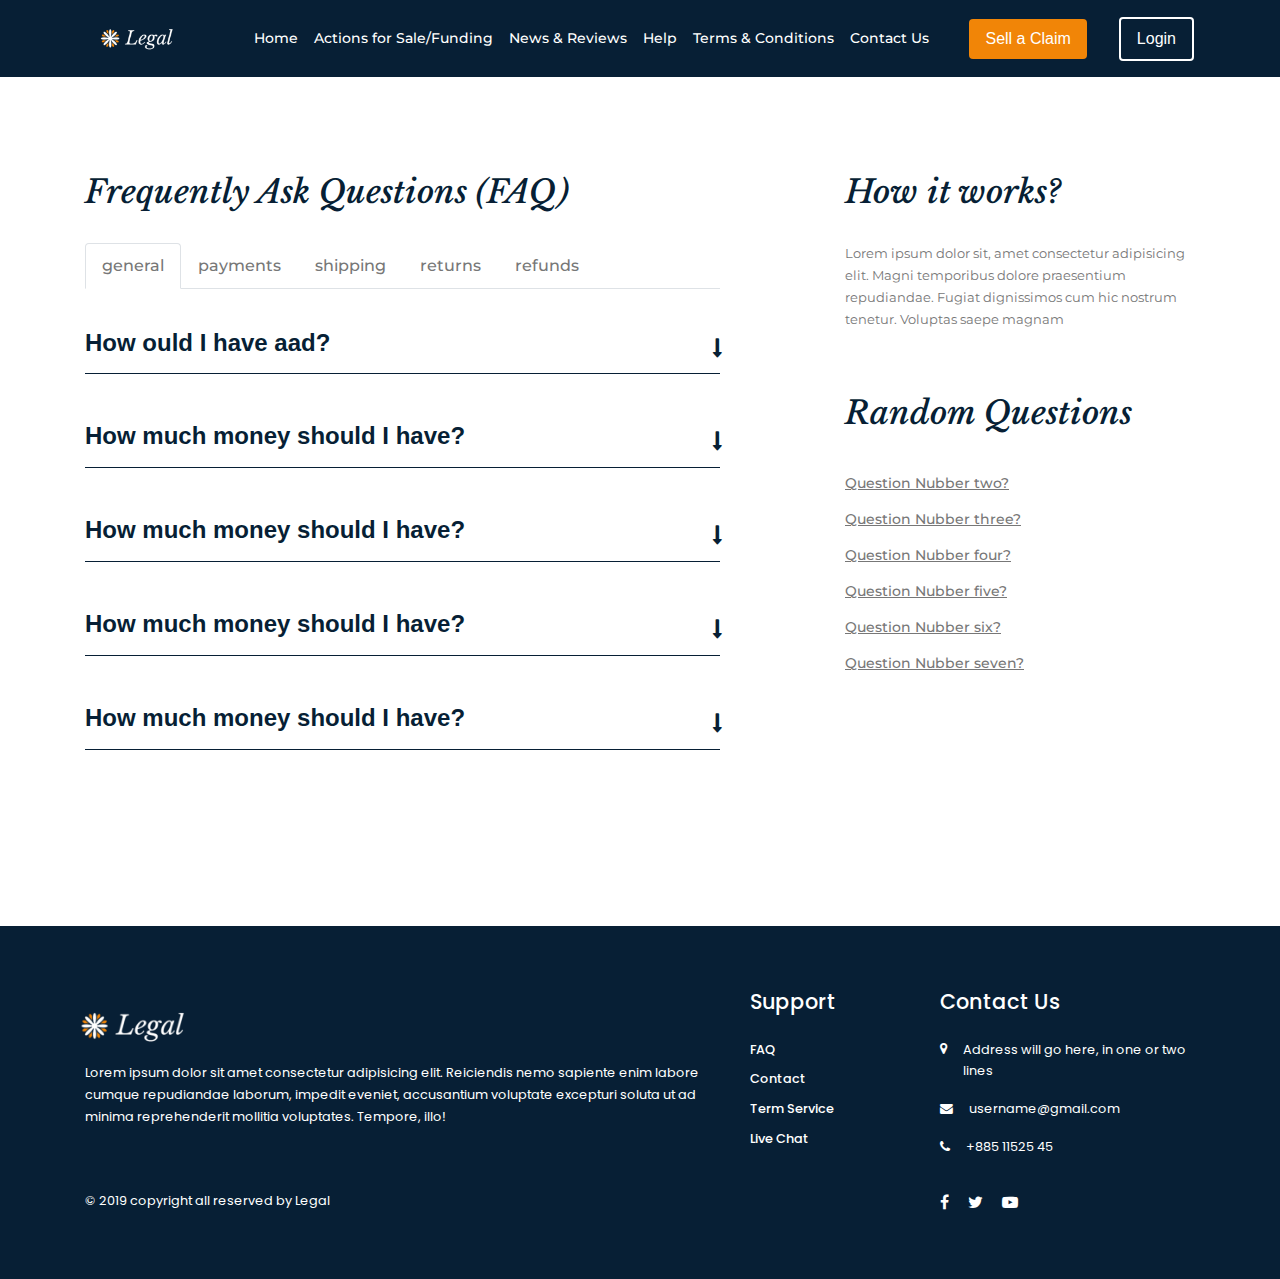
<file: faq.html>
<!DOCTYPE html>
<html lang="en">
  <head>
    <!-- Required meta tags -->
    <meta charset="utf-8" />
    <meta
      name="viewport"
      content="width=device-width, initial-scale=1, shrink-to-fit=no"
    />

    <!-- GOOGLE FONT -->
    <link
      href="https://fonts.googleapis.com/css2?family=Libre+Baskerville:ital@1&family=Montserrat:wght@500;600&family=Poppins:wght@300;400&display=swap"
      rel="stylesheet"
    />
    <!-- Bootstrap CSS -->
    <link
      rel="stylesheet"
      href="https://maxcdn.bootstrapcdn.com/bootstrap/4.0.0/css/bootstrap.min.css"
    />

    <!-- Font Awesome Link -->
    <link
      rel="stylesheet"
      href="https://stackpath.bootstrapcdn.com/font-awesome/4.7.0/css/font-awesome.min.css"
    />

    <!-- CSS -->
    <link rel="stylesheet" href="./sass/main.css" />

    <title>FAQ</title>
  </head>
  <body>
   <header class="header">
      <div class="container p-0">
        <nav class="navbar navbar-expand-lg">
          <button
          class="navbar-toggler d-lg-none"
          type="button"
          data-toggle="collapse"
          data-target="#collapsibleNavId"
          aria-controls="collapsibleNavId"
          aria-expanded="false"
          aria-label="Toggle navigation"
        >
        <span class="navbar-toggler-icon">
          <i class="fa fa-bars" aria-hidden="true"></i>
        </span>
        </button>
        <div>
            <div class="dielray">
              <div class="dropdown  bg-transparent">
                <a class="btn bg-transparent dropdown-toggle" href="#" role="button" id="dropdownMenuLink" data-toggle="dropdown" aria-haspopup="true" aria-expanded="false">
                  <i class="fa fa-user dropdown-toggle-icon" aria-hidden="true"></i>
                </a>
              
                <div class="dropdown-menu" aria-labelledby="dropdownMenuLink">
                  <a class="dropdown-item" href="claim-sell.html">Sell a Claim</a>
                  <a class="dropdown-item" href="myclaim.html">My claims</a>
                  <a class="dropdown-item" href="account.html">Account Setting</a>
                  <a class="dropdown-item" href="home.html">Logout</a>
                </div>
              </div>
            </div>
            <a class="navbar-brand" href="#">
              <img src="./image/logo.png" alt="" class="img-fluid logo" />
            </a>                  
        </div>
          
          <div class="collapse navbar-collapse" id="collapsibleNavId">
            <ul class="navbar-nav ml-auto mt-2 mt-lg-0">
              <li class="nav-item active">
                <a class="nav-link main-nav-link" href="#"
                  >Home <span class="sr-only">(current)</span></a
                >
              </li>
              <li class="nav-item">
                <a class="nav-link main-nav-link" href="#"
                  >Actions for Sale/Funding</a
                >
              </li>
              <li class="nav-item">
                <a class="nav-link main-nav-link" href="#">News & Reviews</a>
              </li>
              <li class="nav-item">
                <a class="nav-link main-nav-link" href="#">Help</a>
              </li>
              <li class="nav-item">
                <a class="nav-link main-nav-link" href="#"
                  >Terms & Conditions</a
                >
              </li>
              <li class="nav-item">
                <a class="nav-link main-nav-link" href="#">Contact Us</a>
              </li>
            </ul>
            <button class="btn">Sell a Claim</button>
            <button class="btn btn-outline">Login</button>
          </div>
        </nav>
      </div>
    </header>
    <main>
      <section class="jumbotron jumbotron-fluid bg-transparent m-0">
        <div class="container">
          <div class="row">
            <div class="col-md-8 col-lg-7">
              <h2 id="sample" class="account-title pb-4">Frequently Ask Questions (FAQ)</h2>
              <div id="tabs">
              <nav>
                <div class="nav nav-tabs nav-fill" id="nav-tab" role="tablist">

                  <a class="nav-item nav-link active" id="nav-general-tab" data-toggle="tab" href="#nav-general" role="tab" aria-controls="nav-general" aria-selected="true">general</a>

                  <a class="nav-item nav-link" id="nav-payments-tab" data-toggle="tab" href="#nav-payments" role="tab" aria-controls="nav-payments" aria-selected="false">payments</a>

                  <a class="nav-item nav-link" id="nav-shipping-tab" data-toggle="tab" href="#nav-shipping" role="tab" aria-controls="nav-shipping" aria-selected="false">shipping</a>

                  <a class="nav-item nav-link" id="nav-returns-tab" data-toggle="tab" href="#nav-returns" role="tab" aria-controls="nav-returns" aria-selected="false">returns</a>

                  <a class="nav-item nav-link" id="nav-refunds-tab" data-toggle="tab" href="#nav-refunds" role="tab" aria-controls="nav-refunds" aria-selected="false">refunds</a>

                </div>
              </nav>
              <div class="tab-content py-3 px-3 px-sm-0" id="nav-tabContent">

                <div class="tab-pane fade show active" id="nav-general" role="tabpanel" aria-labelledby="nav-general-tab">
                  <div class="faq-wrapper mb-5 mt-4">
                    <div class="faq-questions">
                      <h4 class="faq-question" type="button" data-toggle="collapse" data-target="#contentId" aria-expanded="false"
                        aria-controls="contentId">How ould I have aad?
                    </h4>
                    <hr class="faq-question__underline">
                    </div>
                    <div class="collapse" id="contentId">
                      <p class="claim__item__content--text faq-question__answer">Lorem ipsum dolor sit amet consectetur adipisicing elit. Unde magni ea eligendi. Saepe deleniti natus provident aliquam consequuntur nulla, perspiciatis repellat rem illum ut, quibusdam eaque quaerat itaque eveniet explicabo.</p>
                      <div class="fqa-help d-flex align-items-center justify-content-end">
                        <h5 class="mr-3">Helpful?</h5>
                        <h6 style="color: #ddd;" class="mr-3">No</h6>
                        <h6>yes</h6>
                      </div>
                    </div>
                  </div>

                  <div class="faq-wrapper-1 mb-5 mt-4">
                    <div class="faq-questions">
                      <h4 class="faq-question" type="button" data-toggle="collapse" data-target="#contentId-1" aria-expanded="false"
                        aria-controls="contentId-1">How much money should I have?
                    </h4>
                    <hr class="faq-question__underline">
                    </div>
                    <div class="collapse" id="contentId-1">
                      <p class="claim__item__content--text faq-question__answer">Lorem ipsum dolor sit amet consectetur adipisicing elit. Unde magni ea eligendi. Saepe deleniti natus provident aliquam consequuntur nulla, perspiciatis repellat rem illum ut, quibusdam eaque quaerat itaque eveniet explicabo.</p>
                      <div class="fqa-help d-flex align-items-center justify-content-end">
                        <h5 class="mr-3">Helpful?</h5>
                        <h6 style="color: #ddd;" class="mr-3">No</h6>
                        <h6>yes</h6>
                      </div>
                    </div>
                  </div>

                  <div class="faq-wrapper-2 mb-5 mt-4">
                    <div class="faq-questions">
                      <h4 class="faq-question" type="button" data-toggle="collapse" data-target="#contentId-2" aria-expanded="false"
                        aria-controls="contentId-2">How much money should I have?
                    </h4>
                    <hr class="faq-question__underline">
                    </div>
                    <div class="collapse" id="contentId-2">
                      <p class="claim__item__content--text faq-question__answer">Lorem ipsum dolor sit amet consectetur adipisicing elit. Unde magni ea eligendi. Saepe deleniti natus provident aliquam consequuntur nulla, perspiciatis repellat rem illum ut, quibusdam eaque quaerat itaque eveniet explicabo.</p>
                      <div class="fqa-help d-flex align-items-center justify-content-end">
                        <h5 class="mr-3">Helpful?</h5>
                        <h6 style="color: #ddd;" class="mr-3">No</h6>
                        <h6>yes</h6>
                      </div>
                    </div>
                  </div>

                  <div class="faq-wrapper-3 mb-5 mt-4">
                    <div class="faq-questions">
                      <h4 class="faq-question" type="button" data-toggle="collapse" data-target="#contentId-3" aria-expanded="false"
                        aria-controls="contentId-3">How much money should I have?
                    </h4>
                    <hr class="faq-question__underline">
                    </div>
                    <div class="collapse" id="contentId-3">
                      <p class="claim__item__content--text faq-question__answer">Lorem ipsum dolor sit amet consectetur adipisicing elit. Unde magni ea eligendi. Saepe deleniti natus provident aliquam consequuntur nulla, perspiciatis repellat rem illum ut, quibusdam eaque quaerat itaque eveniet explicabo.</p>
                      <div class="fqa-help d-flex align-items-center justify-content-end">
                        <h5 class="mr-3">Helpful?</h5>
                        <h6 style="color: #ddd;" class="mr-3">No</h6>
                        <h6>yes</h6>
                      </div>
                    </div>
                  </div>

                  <div class="faq-wrapper-4 mb-5">
                    <div class="faq-questions">
                      <h4 class="faq-question" type="button" data-toggle="collapse" data-target="#contentId-4" aria-expanded="false"
                        aria-controls="contentId-4">How much money should I have?
                    </h4>
                    <hr class="faq-question__underline">
                    </div>
                    <div class="collapse" id="contentId-4">
                      <p class="claim__item__content--text faq-question__answer">Lorem ipsum dolor sit amet consectetur adipisicing elit. Unde magni ea eligendi. Saepe deleniti natus provident aliquam consequuntur nulla, perspiciatis repellat rem illum ut, quibusdam eaque quaerat itaque eveniet explicabo.</p>
                      <div class="fqa-help d-flex align-items-center justify-content-end">
                        <h5 class="mr-3">Helpful?</h5>
                        <h6 style="color: #ddd;" class="mr-3">No</h6>
                        <h6>yes</h6>
                      </div>
                    </div>
                  </div>
 
                </div>

                <div class="tab-pane fade" id="nav-payments" role="tabpanel" aria-labelledby="nav-payments-tab">
                  
                  <div class="faq-wrapper-5 mb-5">
                    <div class="faq-questions">
                      <h4 class="faq-question" type="button" data-toggle="collapse" data-target="#contentId-5" aria-expanded="false"
                        aria-controls="contentId-5">How much money should I have?
                    </h4>
                    <hr class="faq-question__underline">
                    </div>
                    <div class="collapse" id="contentId-5">
                      <p class="claim__item__content--text faq-question__answer">Lorem ipsum dolor sit amet consectetur adipisicing elit. Unde magni ea eligendi. Saepe deleniti natus provident aliquam consequuntur nulla, perspiciatis repellat rem illum ut, quibusdam eaque quaerat itaque eveniet explicabo.</p>
                      <div class="fqa-help d-flex align-items-center justify-content-end">
                        <h5 class="mr-3">Helpful?</h5>
                        <h6 style="color: #ddd;" class="mr-3">No</h6>
                        <h6>yes</h6>
                      </div>
                    </div>
                  </div>

                  <div class="faq-wrapper-6 mb-5">
                    <div class="faq-questions">
                      <h4 class="faq-question" type="button" data-toggle="collapse" data-target="#contentId-6" aria-expanded="false"
                        aria-controls="contentId-6">How much money should I have?
                    </h4>
                    <hr class="faq-question__underline">
                    </div>
                    <div class="collapse" id="contentId-6">
                      <p class="claim__item__content--text faq-question__answer">Lorem ipsum dolor sit amet consectetur adipisicing elit. Unde magni ea eligendi. Saepe deleniti natus provident aliquam consequuntur nulla, perspiciatis repellat rem illum ut, quibusdam eaque quaerat itaque eveniet explicabo.</p>
                      <div class="fqa-help d-flex align-items-center justify-content-end">
                        <h5 class="mr-3">Helpful?</h5>
                        <h6 style="color: #ddd;" class="mr-3">No</h6>
                        <h6>yes</h6>
                      </div>
                    </div>
                  </div>

                  <div class="faq-wrapper-7 mb-5">
                    <div class="faq-questions">
                      <h4 class="faq-question" type="button" data-toggle="collapse" data-target="#contentId-7" aria-expanded="false"
                        aria-controls="contentId-7">How much money should I have?
                    </h4>
                    <hr class="faq-question__underline">
                    </div>
                    <div class="collapse" id="contentId-7">
                      <p class="claim__item__content--text faq-question__answer">Lorem ipsum dolor sit amet consectetur adipisicing elit. Unde magni ea eligendi. Saepe deleniti natus provident aliquam consequuntur nulla, perspiciatis repellat rem illum ut, quibusdam eaque quaerat itaque eveniet explicabo.</p>
                      <div class="fqa-help d-flex align-items-center justify-content-end">
                        <h5 class="mr-3">Helpful?</h5>
                        <h6 style="color: #ddd;" class="mr-3">No</h6>
                        <h6>yes</h6>
                      </div>
                    </div>
                  </div>

                  <div class="faq-wrapper-8 mb-5">
                    <div class="faq-questions">
                      <h4 class="faq-question" type="button" data-toggle="collapse" data-target="#contentId-8" aria-expanded="false"
                        aria-controls="contentId-8">How much money should I have?
                    </h4>
                    <hr class="faq-question__underline">
                    </div>
                    <div class="collapse" id="contentId-8">
                      <p class="claim__item__content--text faq-question__answer">Lorem ipsum dolor sit amet consectetur adipisicing elit. Unde magni ea eligendi. Saepe deleniti natus provident aliquam consequuntur nulla, perspiciatis repellat rem illum ut, quibusdam eaque quaerat itaque eveniet explicabo.</p>
                      <div class="fqa-help d-flex align-items-center justify-content-end">
                        <h5 class="mr-3">Helpful?</h5>
                        <h6 style="color: #ddd;" class="mr-3">No</h6>
                        <h6>yes</h6>
                      </div>
                    </div>
                  </div>

                  <div class="faq-wrapper-9 mb-5">
                    <div class="faq-questions">
                      <h4 class="faq-question" type="button" data-toggle="collapse" data-target="#contentId-9" aria-expanded="false"
                        aria-controls="contentId-9">How much money should I have?
                    </h4>
                    <hr class="faq-question__underline">
                    </div>
                    <div class="collapse" id="contentId-9">
                      <p class="claim__item__content--text faq-question__answer">Lorem ipsum dolor sit amet consectetur adipisicing elit. Unde magni ea eligendi. Saepe deleniti natus provident aliquam consequuntur nulla, perspiciatis repellat rem illum ut, quibusdam eaque quaerat itaque eveniet explicabo.</p>
                      <div class="fqa-help d-flex align-items-center justify-content-end">
                        <h5 class="mr-3">Helpful?</h5>
                        <h6 style="color: #ddd;" class="mr-3">No</h6>
                        <h6>yes</h6>
                      </div>
                    </div>
                  </div>

                </div>

                <div class="tab-pane fade" id="nav-returns" role="tabpanel" aria-labelledby="nav-returns-tab">

                  <div class="faq-wrapper-10 mb-5">
                    <div class="faq-questions">
                      <h4 class="faq-question" type="button" data-toggle="collapse" data-target="#contentId-10" aria-expanded="false"
                        aria-controls="contentId-10">How much money should I have?
                    </h4>
                    <hr class="faq-question__underline">
                    </div>
                    <div class="collapse" id="contentId-10">
                      <p class="claim__item__content--text faq-question__answer">Lorem ipsum dolor sit amet consectetur adipisicing elit. Unde magni ea eligendi. Saepe deleniti natus provident aliquam consequuntur nulla, perspiciatis repellat rem illum ut, quibusdam eaque quaerat itaque eveniet explicabo.</p>
                      <div class="fqa-help d-flex align-items-center justify-content-end">
                        <h5 class="mr-3">Helpful?</h5>
                        <h6 style="color: #ddd;" class="mr-3">No</h6>
                        <h6>yes</h6>
                      </div>
                    </div>
                  </div>


                </div>

                <div class="tab-pane fade" id="nav-shipping" role="tabpanel" aria-labelledby="nav-shipping-tab">


                  <div class="faq-wrapper-15 mb-5">
                    <div class="faq-questions">
                      <h4 class="faq-question" type="button" data-toggle="collapse" data-target="#contentId-15" aria-expanded="false"
                        aria-controls="contentId-15">How much money should I have?
                    </h4>
                    <hr class="faq-question__underline">
                    </div>
                    <div class="collapse" id="contentId-15">
                      <p class="claim__item__content--text faq-question__answer">Lorem ipsum dolor sit amet consectetur adipisicing elit. Unde magni ea eligendi. Saepe deleniti natus provident aliquam consequuntur nulla, perspiciatis repellat rem illum ut, quibusdam eaque quaerat itaque eveniet explicabo.</p>
                      <div class="fqa-help d-flex align-items-center justify-content-end">
                        <h5 class="mr-3">Helpful?</h5>
                        <h6 style="color: #ddd;" class="mr-3">No</h6>
                        <h6>yes</h6>
                      </div>
                    </div>
                  </div>


                </div>

                <div class="tab-pane fade" id="nav-refunds" role="tabpanel" aria-labelledby="nav-refunds-tab">


                  <div class="faq-wrapper-20 mb-5">
                    <div class="faq-questions">
                      <h4 class="faq-question" type="button" data-toggle="collapse" data-target="#contentId-20" aria-expanded="false"
                        aria-controls="contentId-20">How much money should I have?
                    </h4>
                    <hr class="faq-question__underline">
                    </div>
                    <div class="collapse" id="contentId-20">
                      <p class="claim__item__content--text faq-question__answer">Lorem ipsum dolor sit amet consectetur adipisicing elit. Unde magni ea eligendi. Saepe deleniti natus provident aliquam consequuntur nulla, perspiciatis repellat rem illum ut, quibusdam eaque quaerat itaque eveniet explicabo.</p>
                      <div class="fqa-help d-flex align-items-center justify-content-end">
                        <h5 class="mr-3">Helpful?</h5>
                        <h6 style="color: #ddd;" class="mr-3">No</h6>
                        <h6>yes</h6>
                      </div>
                    </div>
                  </div>



                </div>

              </div>

             </div>
            </div>

            <div class="col-md-4 col-lg-4 offset-lg-1">
              <h2 id="sample" class="account-title pb-4">How it works?</h2>
              <p class="claim__item__content--text pb-3">
                Lorem ipsum dolor sit, amet consectetur adipisicing elit. Magni
                temporibus dolore praesentium repudiandae. Fugiat dignissimos
                cum hic nostrum tenetur. Voluptas saepe magnam
              </p>
              <h2 id="sample" class="account-title pb-4">Random Questions
              </h2>
              <nav class="nav flex-column">
                <a href="#" class="nav-link faq-random__question p-0">Question Nubber two?</a>
                <a href="#" class="nav-link faq-random__question p-0">Question Nubber three?</a>
                <a href="#" class="nav-link faq-random__question p-0">Question Nubber four?</a>
                <a href="#" class="nav-link faq-random__question p-0">Question Nubber five?</a>
                <a href="#" class="nav-link faq-random__question p-0">Question Nubber six?</a>
                <a href="#" class="nav-link faq-random__question p-0">Question Nubber seven?</a>
              </nav>
            </div>
          </div>


          </div>
        </div>
      </section>
    </main>

    <footer class="footer">
      <div class="jumbotron bg-transparent mb-0">
        <div class="container">
          <div class="row">
            <div class="col-md-7 col-lg-7">
              <img src="./image/logo.png" alt="" class="img-fluid footer-logo"/>
              <p class="footer-pra">
                Lorem ipsum dolor sit amet consectetur adipisicing elit.
                Reiciendis nemo sapiente enim labore cumque repudiandae laborum,
                impedit eveniet, accusantium voluptate excepturi soluta ut ad
                minima reprehenderit mollitia voluptates. Tempore, illo!
              </p>
            </div>
            <div class="col-md-2 col-lg-2">
              <h3 class="footer-support__title">Support</h3>
              <nav class="nav flex-column">
                <a href="#" class="nav-link p-0">FAQ</a>
                <a href="#" class="nav-link p-0">Contact</a>
                <a href="#" class="nav-link p-0">Term Service</a>
                <a href="#" class="nav-link p-0">Live Chat</a>
              </nav>
            </div>
            <div class="col-md-3 col-lg-3">
              <h3 class="footer-contact__title">Contact Us</h3>
              <ul class="p-0">
                <li class="d-flex">
                  <i class="fa fa-map-marker pr-3" aria-hidden="true"></i>
                  <p>Address will go here, in one or two lines</p>
                </li>
                <li class="d-flex">
                  <i class="fa fa-envelope pr-3" aria-hidden="true"></i>
                  <p>username@gmail.com</p>
                </li>
                <li class="d-flex">
                  <i class="fa fa-phone pr-3" aria-hidden="true"></i>
                  <p>+885 11525 45</p>
                </li>
              </ul>
            </div>
          </div>
          <div class="row">
            <div class="col-lg-9 col-md-9 copyright-text">&copy; 2019 copyright all reserved by Legal </div>
            <div class="col-lg-3 col-md-3">
              <div class="footer-icons">
                <a href="#">
                  <i
                    class="fa fa-facebook pr-3 footer-social__icon"
                    aria-hidden="true"
                  ></i>
                </a>
                <a href="#">
                  <i
                    class="fa fa-twitter pr-3 footer-social__icon"
                    aria-hidden="true"
                  ></i>
                </a>
                <a href="#">
                  <i
                    class="fa fa-youtube-play footer-social__icon"
                    aria-hidden="true"
                  ></i>
                </a>
              </div>
            </div>
          </div>
        </div>
      </div>
    </footer>


    <!-- Optional JavaScript -->
    <!-- jQuery first, then Popper.js, then Bootstrap JS -->
    <script src="https://code.jquery.com/jquery-3.2.1.slim.min.js"></script>
    <script src="https://cdnjs.cloudflare.com/ajax/libs/popper.js/1.12.9/umd/popper.min.js"></script>
    <script src="https://maxcdn.bootstrapcdn.com/bootstrap/4.0.0/js/bootstrap.min.js"></script>
  </body>
</html>
</file>
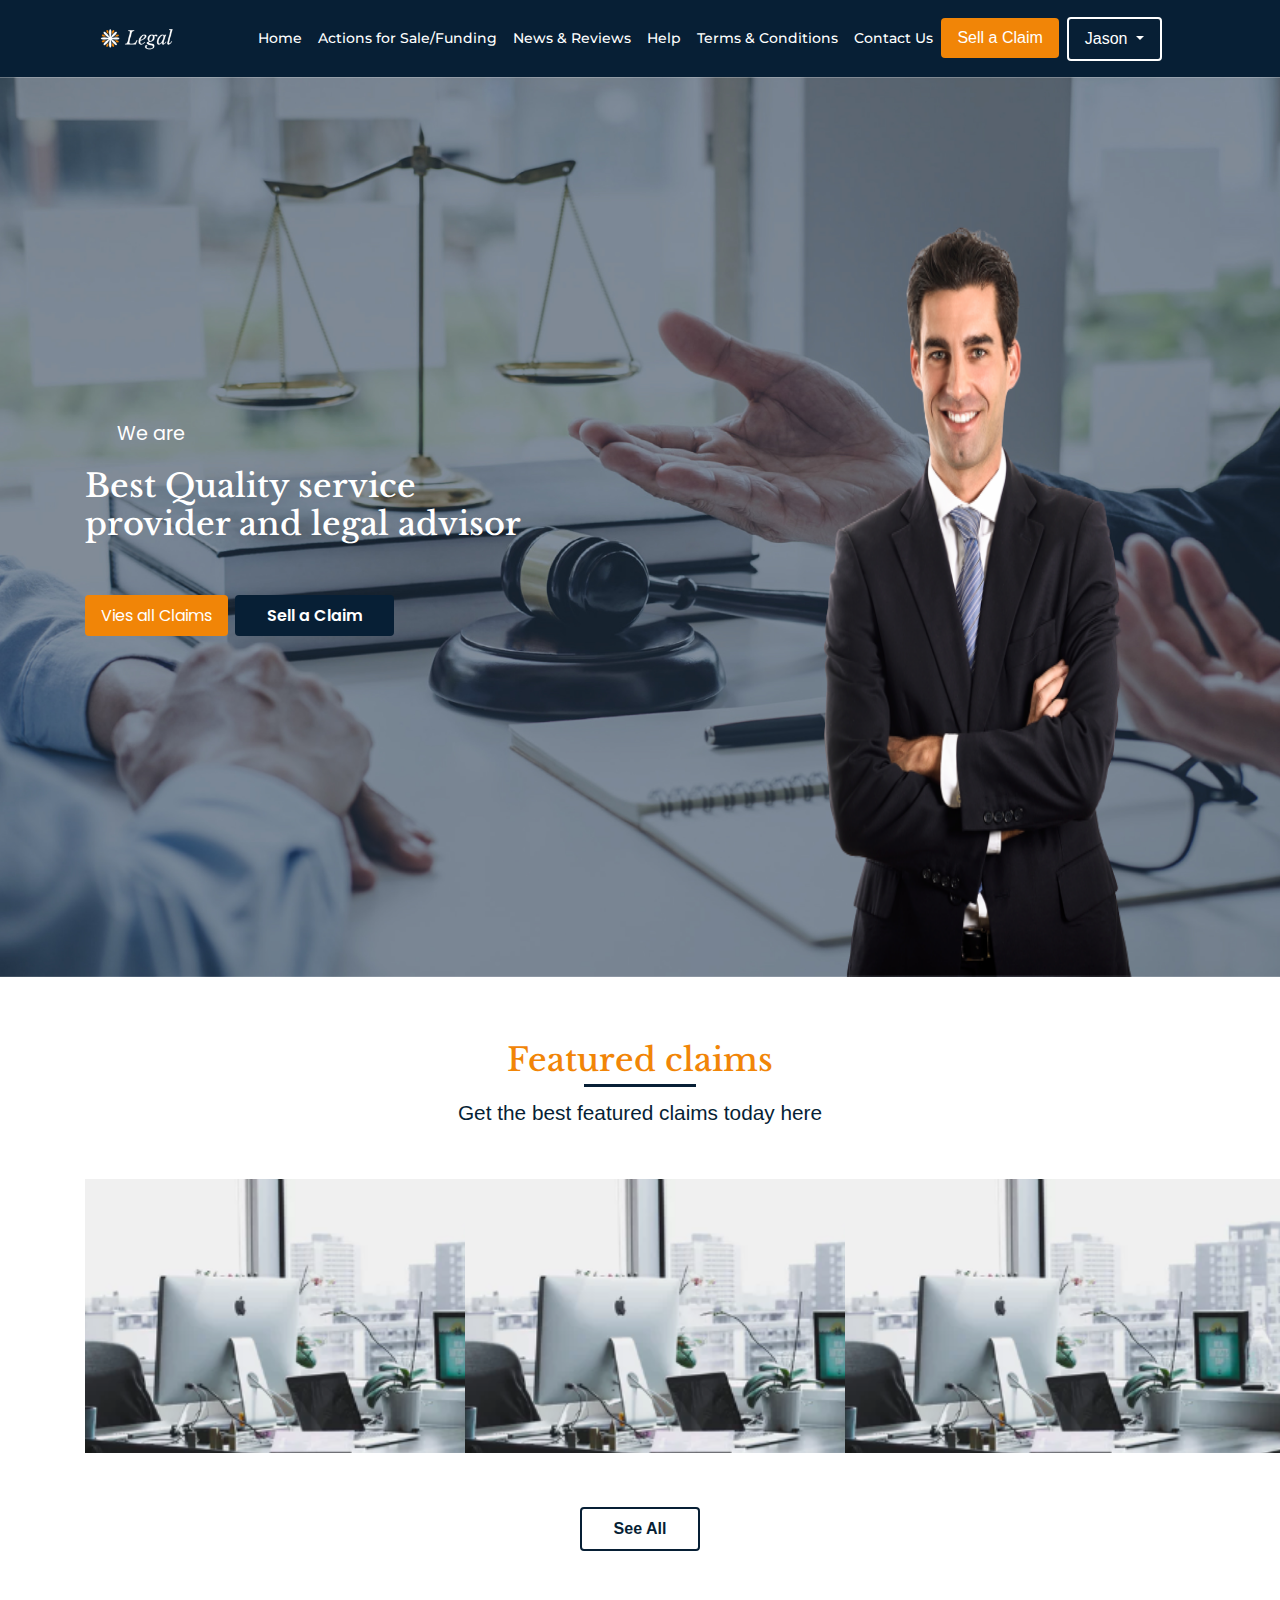
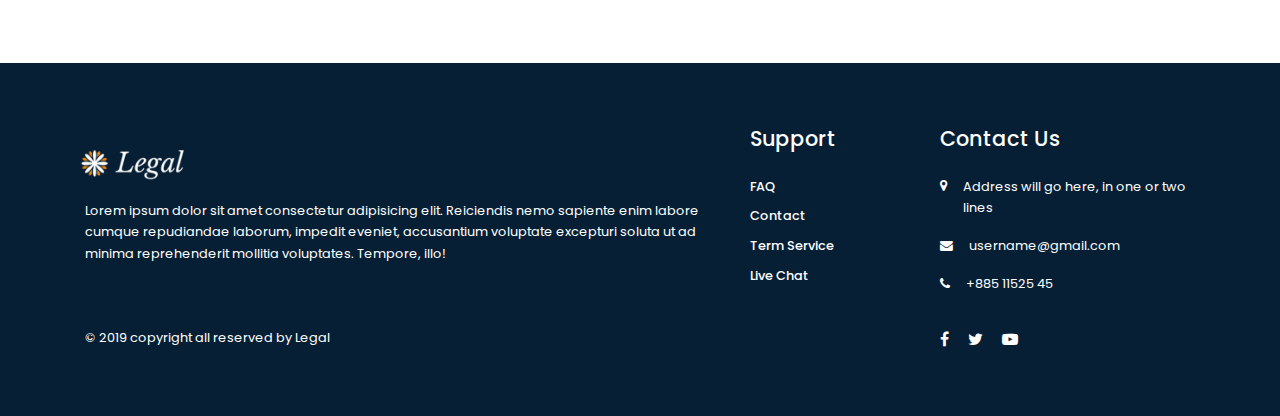
<file: logged-in.html>
<!DOCTYPE html>
<html lang="en">
  <head>
    <!-- Required meta tags -->
    <meta charset="utf-8" />
    <meta
      name="viewport"
      content="width=device-width, initial-scale=1, shrink-to-fit=no"
    />

    <!-- GOOGLE FONT -->
    <link
      href="https://fonts.googleapis.com/css2?family=Libre+Baskerville:ital@1&family=Montserrat:wght@500;600&family=Poppins:wght@300;400&display=swap"
      rel="stylesheet"
    />
    <!-- Bootstrap CSS -->
    <link
      rel="stylesheet"
      href="https://maxcdn.bootstrapcdn.com/bootstrap/4.0.0/css/bootstrap.min.css"
    />

    <!-- Font Awesome Link -->
    <link
      rel="stylesheet"
      href="https://stackpath.bootstrapcdn.com/font-awesome/4.7.0/css/font-awesome.min.css"
    />

    <!-- CSS -->
    <link rel="stylesheet" href="./sass/main.css" />

    <title>Hello, world!</title>
  </head>
  <body>
    <!-- HEADING START -->
    <header class="header">
      <div class="container p-0">
        <nav class="navbar navbar-expand-lg">
          <a class="navbar-brand" href="#">
            <img src="./image/logo.png" alt="" class="img-fluid logo" />
          </a>
          <button
            class="navbar-toggler d-lg-none"
            type="button"
            data-toggle="collapse"
            data-target="#collapsibleNavId"
            aria-controls="collapsibleNavId"
            aria-expanded="false"
            aria-label="Toggle navigation"
          >
            <span class="navbar-toggler-icon">
              <i class="fa fa-bars" aria-hidden="true"></i>
            </span>
          </button>

          <div class="collapse navbar-collapse" id="collapsibleNavId">
            <ul class="navbar-nav ml-auto mt-2 mt-lg-0">
              <li class="nav-item active">
                <a class="nav-link main-nav-link" href="#"
                  >Home <span class="sr-only">(current)</span></a
                >
              </li>
              <li class="nav-item">
                <a class="nav-link main-nav-link" href="#"
                  >Actions for Sale/Funding</a
                >
              </li>
              <li class="nav-item">
                <a class="nav-link main-nav-link" href="#">News & Reviews</a>
              </li>
              <li class="nav-item">
                <a class="nav-link main-nav-link" href="#">Help</a>
              </li>
              <li class="nav-item">
                <a class="nav-link main-nav-link" href="#"
                  >Terms & Conditions</a
                >
              </li>
              <li class="nav-item">
                <a class="nav-link main-nav-link" href="#" data-toggle='modal' data-target='#contactModal'>Contact Us</a>
              </li>
            </ul>

            <button
              data-html="true"
              data-toggle="popover"
              data-placement="bottom"
              data-trigger="focus"
              data-content=" <span class='text-popover'>Please <a class='link-popover' data-toggle='modal' data-target='#loginModal' href=''>Login </a> or <a <a class='link-popover' data-toggle='modal' data-target='#sellClaimModal' href=''>Create an account</a> to sell a claim</span>"
              class="btn  m-0"
            >
              Sell a Claim
            </button>

            <!-- <button class='btn btn-outline' data-toggle='modal' data-target='#loginModal'>Login</button> -->

            <div class="dropdown">
              <button class="btn btn-outline dropdown-toggle ml-2" type="button" id="dropdownMenuButton" data-toggle="dropdown" aria-haspopup="true" aria-expanded="false">
                Jason
              </button>
              <div class="dropdown-menu loggen-bg" aria-labelledby="dropdownMenuButton">
                <a class="dropdown-item" href="./myclaim.html">My Claims</a>
                <a class="dropdown-item" href="#">Account Setting</a>
                <a class="dropdown-item" href="#">Logout</a>
              </div>
            </div>


          </div>
        </nav>
      </div>
    </header>

    <!-- HEADING END -->

    <!-- Hero Section Start -->
    <div class="hero jumbotron-fluid bg-transparent">
      <div class="container">
        <div class="hero__content">
          <div class="hero__content__left">
            <p class="hero__content__intro">We are</p>
            <h2 class="hero__content--title mb-5">
              Best Quality service provider and legal advisor
            </h2>
            <button class="btn m-0 hero-btn">
              <a href="#">Vies all Claims</a>
            </button>

            <button class="btn m-0 important-news__btn hero-btn">
              <a href="#">Sell a Claim</a>
            </button>
          </div>

          <div class="hero__content__right">
            <img
              class="hero__content__right--img"
              src="./image/men.png"
              alt=""
            />
          </div>
        </div>
      </div>
    </div>
    <!-- Hero Section End -->

    <div class="jumbotron jumbotron-fluid bg-transparent">
      <div class="container">
        <h1 class="feature-heading text-center">Featured claims</h1>
        <p class="feature-pra text-center">
          Get the best featured claims today here
        </p>
        <div class="row">
          <div class="col-md-4">
            <div class="feature mb-4">
                <img  class="feature-img" src="./image/3.PNG" alt="">
              <div class="feature__content">
                <p class="feature__content--pra">
                  Lorem ipsum dolor sit amet consectetur, adipisicing elit.
                  Fuga, magnam consequatur provident quo perferendis similique
                  accusantium consectetur, adipisicing elit. Fuga, magnam
                  consequatur provident quo perferendis similique accusantium
                </p>
                <i
                  class="fa fa-eye feature__content--icon"
                  aria-hidden="true"
                ></i>
              </div>
            </div>
          </div>

          <div class="col-md-4">
            <div class="feature mb-4">
              <img class="feature-img" src="./image/3.PNG" alt="">
              <div class="feature__content">
                <p class="feature__content--pra">
                  Lorem ipsum dolor sit amet consectetur, adipisicing elit.
                  Fuga, magnam consequatur provident quo perferendis similique
                  accusantium consectetur, adipisicing elit. Fuga, magnam
                  consequatur provident quo perferendis similique accusantium
                </p>
                <i
                  class="fa fa-eye feature__content--icon"
                  aria-hidden="true"
                ></i>
              </div>
            </div>
          </div>

          <div class="col-md-4">
            <div class="feature">
              <img class="feature-img" src="./image/3.PNG" alt="">
              <div class="feature__content">
                <p class="feature__content--pra">
                  Lorem ipsum dolor sit amet consectetur, adipisicing elit.
                  Fuga, magnam consequatur provident quo perferendis similique
                  accusantium consectetur, adipisicing elit. Fuga, magnam
                  consequatur provident quo perferendis similique accusantium
                </p>
                <i
                  class="fa fa-eye feature__content--icon"
                  aria-hidden="true"
                ></i>
              </div>
            </div>
          </div>

          <button class="btn mt-5 feature-btn">
            <a href="#">See All</a>
          </button>
        </div>
      </div>
    </div>

    <div class="modal" id="sellClaimModal">
      <div class="modal-dialog">
        <div class="modal-content">
          <!-- Modal body -->
          <div class="container signUp-form">
            <div class="row">
              <div class="col-md-6 p-0">
                <img class="singup-img" src="./image/login.jpg" alt="" />
              </div>
              <div class="col-md-6">
                <button type="button" class="close " data-dismiss="modal" aria-label="Close">
                  <span  aria-hidden="true"><i class="fa fa-times close-icon"  aria-hidden="true"></i></span>
                </button>
                <h1 class="signup">Signup</h1>
                <p class="signup-title">
                  Create an account to get best features
                </p>
                <form action="">
                  <label class="email-label" for="email">Email</label>
                  <div class="input-group mb-3">
                    <div class="input-group-prepend">
                      <span class="input-group-text">
                        <i class="fa fa-envelope-o" aria-hidden="true"></i>
                      </span>
                    </div>
                    <input
                      type="email"
                      id="email"
                      class="form-control"
                      name="emil"
                    />
                  </div>
                  <div class="row">
                    <div class="col-md-6">
                      <div class="mobile">
                        <label class="mobile-label" for="mobile">Mobile</label>
                        <div class="input-group mb-3">
                          <div class="input-group-prepend">
                            <span class="input-group-text"
                              ><i class="fa fa-mobile" aria-hidden="true"></i
                            ></span>
                          </div>
                          <input type="text" id="mobile" class="form-control" />
                        </div>
                      </div>
                    </div>
                    <div class="col-md-6">
                      <div class="profession">
                        <label class="profession-label" for="profession"
                          >Profession</label
                        >
                        <div class="input-group mb-3">
                          <div class="input-group-prepend">
                            <span class="input-group-text"
                              ><i class="fa fa-briefcase" aria-hidden="true"></i
                            ></span>
                          </div>
                          <input
                            type="text"
                            id="profession"
                            class="form-control"
                          />
                        </div>
                      </div>
                    </div>

                    <div class="col-md-6">
                      <div class="fname">
                        <label class="fname-label" for="fname"
                          >First Name</label
                        >
                        <div class="input-group mb-3">
                          <div class="input-group-prepend">
                            <span class="input-group-text"
                              ><i class="fa fa-user" aria-hidden="true"></i
                            ></span>
                          </div>
                          <input type="text" id="fname" class="form-control" />
                        </div>
                      </div>
                    </div>
                    <div class="col-md-6">
                      <div class="lname">
                        <label class="lname-label" for="lname">lname</label>
                        <div class="input-group mb-3">
                          <div class="input-group-prepend">
                            <span class="input-group-text"
                              ><i class="fa fa-user" aria-hidden="true"></i
                            ></span>
                          </div>
                          <input
                            type="text"
                            id="lname"
                            class="form-control"
                          />
                        </div>
                      </div>
                    </div>

                    <div class="col-md-6">
                      <div class="password">
                        <label class="password-label" for="password"
                          >Password</label
                        >
                        <div class="input-group mb-3">
                          <div class="input-group-prepend">
                            <span class="input-group-text"
                              ><i class="fa fa-lock" aria-hidden="true"></i
                            ></span>
                          </div>
                          <input
                            type="password"
                            id="password"
                            class="form-control"
                          />
                        </div>
                      </div>
                    </div>
                    <div class="col-md-6">
                      <div class="re-password">
                        <label class="re-password-label" for="re-password"
                          >re-password</label
                        >
                        <div class="input-group">
                          <div class="input-group-prepend">
                            <span class="input-group-text"
                              ><i class="fa fa-lock" aria-hidden="true"></i
                            ></span>
                          </div>
                          <input
                            type="password"
                            id="re-password"
                            class="form-control"
                          />
                        </div>
                      </div>
                    </div>
                  </div>
                  <p>Team and condition</p>
                  <div class="form-check d-flex align-items-center">
                    <input
                      type="checkbox"
                      class="form-check-input"
                      id="exampleCheck1"
                    />
                    <label class="form-check-label" for="exampleCheck1"
                      >I accept the <a href="#" class="condition">terms and condition</a></label
                    >
                  </div>
                  <button type="submit" class="btn important-news__btn mb-5">
                    Sign Up
                  </button>
                </form>
              </div>
            </div>
          </div>
          <!-- Modal footer -->
          <!-- <div class="modal-footer">
            <button type="button" class="btn btn-danger" data-dismiss="modal">Close</button>
          </div> -->
        </div>
      </div>
    </div>

    <div class="modal" id="loginModal">
      <div class="modal-dialog">
        <div class="modal-content">
          <!-- Modal body -->   
          <div class="container signUp-form">
            <div class="row">
              <div class="col-md-6 p-0">
                <img class="singup-img" src="./image/login.jpg" alt="" />
              </div>
              <div class="col-md-6">
                <button type="button" class="close " data-dismiss="modal" aria-label="Close">
                  <span  aria-hidden="true"><i class="fa fa-times close-icon"  aria-hidden="true"></i></span>
                </button>
                <h1 class="signup">login</h1>
                <p class="signup-title">Provide credentials to contunue</p>
                <form action="">
                  <label class="email-label" for="email">Email</label>
                  <div class="input-group mb-3">
                    <div class="input-group-prepend">
                      <span class="input-group-text"
                        ><i class="fa fa-envelope-o" aria-hidden="true"></i
                      ></span>
                    </div>
                    <input
                      type="email"
                      id="email"
                      class="form-control"
                      name="emil"
                    />
                  </div>
                  <label class="password-label" for="password">Password</label>
                  <div class="input-group mb-3">
                    <div class="input-group-prepend">
                      <span class="input-group-text"
                        ><i class="fa fa-lock" aria-hidden="true"></i
                      ></span>
                    </div>
                    <input
                      type="password"
                      id="password"
                      class="form-control"
                      name="emil"
                    />
                  </div>
                  <div class="form-check d-flex align-items-center">
                    <input
                      type="checkbox"
                      class="form-check-input"
                      id="exampleCheck1"
                    />
                    <label class="form-check-label" for="exampleCheck1"
                      >Remember me</label
                    >
                  </div>
                  <button type="submit" class="btn important-news__btn mb-5">
                    Login
                  </button>
                </form>
              </div>
            </div>
          </div>
          <!-- Modal footer -->
          <!-- <div class="modal-footer">
            <button type="button" class="btn btn-danger" data-dismiss="modal">Close</button>
          </div> -->
        </div>
      </div>
    </div>


    <div class="modal" id="contactModal">
      <div class="modal-dialog">
        <div class="modal-content"> 
          <!-- Modal body -->
          <div class="container signUp-form">
            
            <div class="row">
              <div class="col-md-6 p-0">
                <img class="singup-img" src="./image/contact-us.png" alt="">
              </div>
              <div class="col-md-6">
                <button type="button" class="close " data-dismiss="modal" aria-label="Close">
                  <span  aria-hidden="true"><i class="fa fa-times close-icon"  aria-hidden="true"></i></span>
                </button>
                <h1 class="signup">Contact Us</h1>
                <p class="signup-title">Contact us for  quote hilp or join us</p>
                <form action="">
                  <label class="fname-label" for="fname">Email</label>
                  <div class="input-group mb-3">
                    <div class="input-group-prepend">
                      <span class="input-group-text"><i class="fa fa-envelope-o" aria-hidden="true"></i></span>
                    </div>
                    <input type="text" id="fname" class="form-control" >
                  </div>

                  <label class="email-label" for="password">password</label>
                  <div class="input-group mb-3">
                    <div class="input-group-prepend">
                      <span class="input-group-text"><i class="fa fa-lock" aria-hidden="true"></i></span>
                    </div>
                    <input type="email" id="email" class="form-control" name="emil">
                  </div>

                  <label class="sub-label" for="subject">Subject</label>
                  <div class="input-group mb-3">
                    <div class="input-group-prepend">
                      <span class="input-group-text"><i class="fa fa-commenting" aria-hidden="true"></i></span>
                    </div>
                    <input type="text" id="subject" class="form-control">
                  </div>



                  <label class="que-label" for="question">Question</label>

                  <textarea name="" id="question" class="question-us"></textarea>



                  <button type="submit" class="btn important-news__btn mb-5" >send</button>
                </form>
              </div>
            </div>
          </div>
          <!-- Modal footer -->
          <!-- <div class="modal-footer">
            <button type="button" class="btn btn-danger" data-dismiss="modal">Close</button>
          </div> -->
        </div>
      </div>
    </div>

    <footer class="footer">
      <div class="jumbotron bg-transparent mb-0">
        <div class="container">
          <div class="row">
            <div class="col-md-7 col-lg-7">
              <img
                src="./image/logo.png"
                alt=""
                class="img-fluid footer-logo"
              />
              <p class="footer-pra">
                Lorem ipsum dolor sit amet consectetur adipisicing elit.
                Reiciendis nemo sapiente enim labore cumque repudiandae laborum,
                impedit eveniet, accusantium voluptate excepturi soluta ut ad
                minima reprehenderit mollitia voluptates. Tempore, illo!
              </p>
            </div>
            <div class="col-md-2 col-lg-2">
              <h3 class="footer-support__title">Support</h3>
              <nav class="nav flex-column">
                <a href="#" class="nav-link p-0">FAQ</a>
                <a href="#" class="nav-link p-0">Contact</a>
                <a href="#" class="nav-link p-0">Term Service</a>
                <a href="#" class="nav-link p-0">Live Chat</a>
              </nav>
            </div>
            <div class="col-md-3 col-lg-3">
              <h3 class="footer-contact__title">Contact Us</h3>
              <ul class="p-0">
                <li class="d-flex">
                  <i class="fa fa-map-marker pr-3" aria-hidden="true"></i>
                  <p>Address will go here, in one or two lines</p>
                </li>
                <li class="d-flex">
                  <i class="fa fa-envelope pr-3" aria-hidden="true"></i>
                  <p>username@gmail.com</p>
                </li>
                <li class="d-flex">
                  <i class="fa fa-phone pr-3" aria-hidden="true"></i>
                  <p>+885 11525 45</p>
                </li>
              </ul>
            </div>
          </div>
          <div class="row">
            <div class="col-lg-9 col-md-9 copyright-text">
              &copy; 2019 copyright all reserved by Legal
            </div>
            <div class="col-lg-3 col-md-3">
              <div class="footer-icons">
                <a href="#">
                  <i
                    class="fa fa-facebook pr-3 footer-social__icon"
                    aria-hidden="true"
                  ></i>
                </a>
                <a href="#">
                  <i
                    class="fa fa-twitter pr-3 footer-social__icon"
                    aria-hidden="true"
                  ></i>
                </a>
                <a href="#">
                  <i
                    class="fa fa-youtube-play footer-social__icon"
                    aria-hidden="true"
                  ></i>
                </a>
              </div>
            </div>
          </div>
        </div>
      </div>
    </footer>

    <!-- Optional JavaScript -->
    <!-- jQuery first, then Popper.js, then Bootstrap JS -->
    <script src="https://code.jquery.com/jquery-3.2.1.slim.min.js"></script>
    <script src="https://cdnjs.cloudflare.com/ajax/libs/popper.js/1.12.9/umd/popper.min.js"></script>
    <script src="https://maxcdn.bootstrapcdn.com/bootstrap/4.0.0/js/bootstrap.min.js"></script>
    <script>
      $(function () {
        // Enables popover
        $('[data-toggle=popover]').popover();
      });


    </script>
  </body>
</html>
</file>
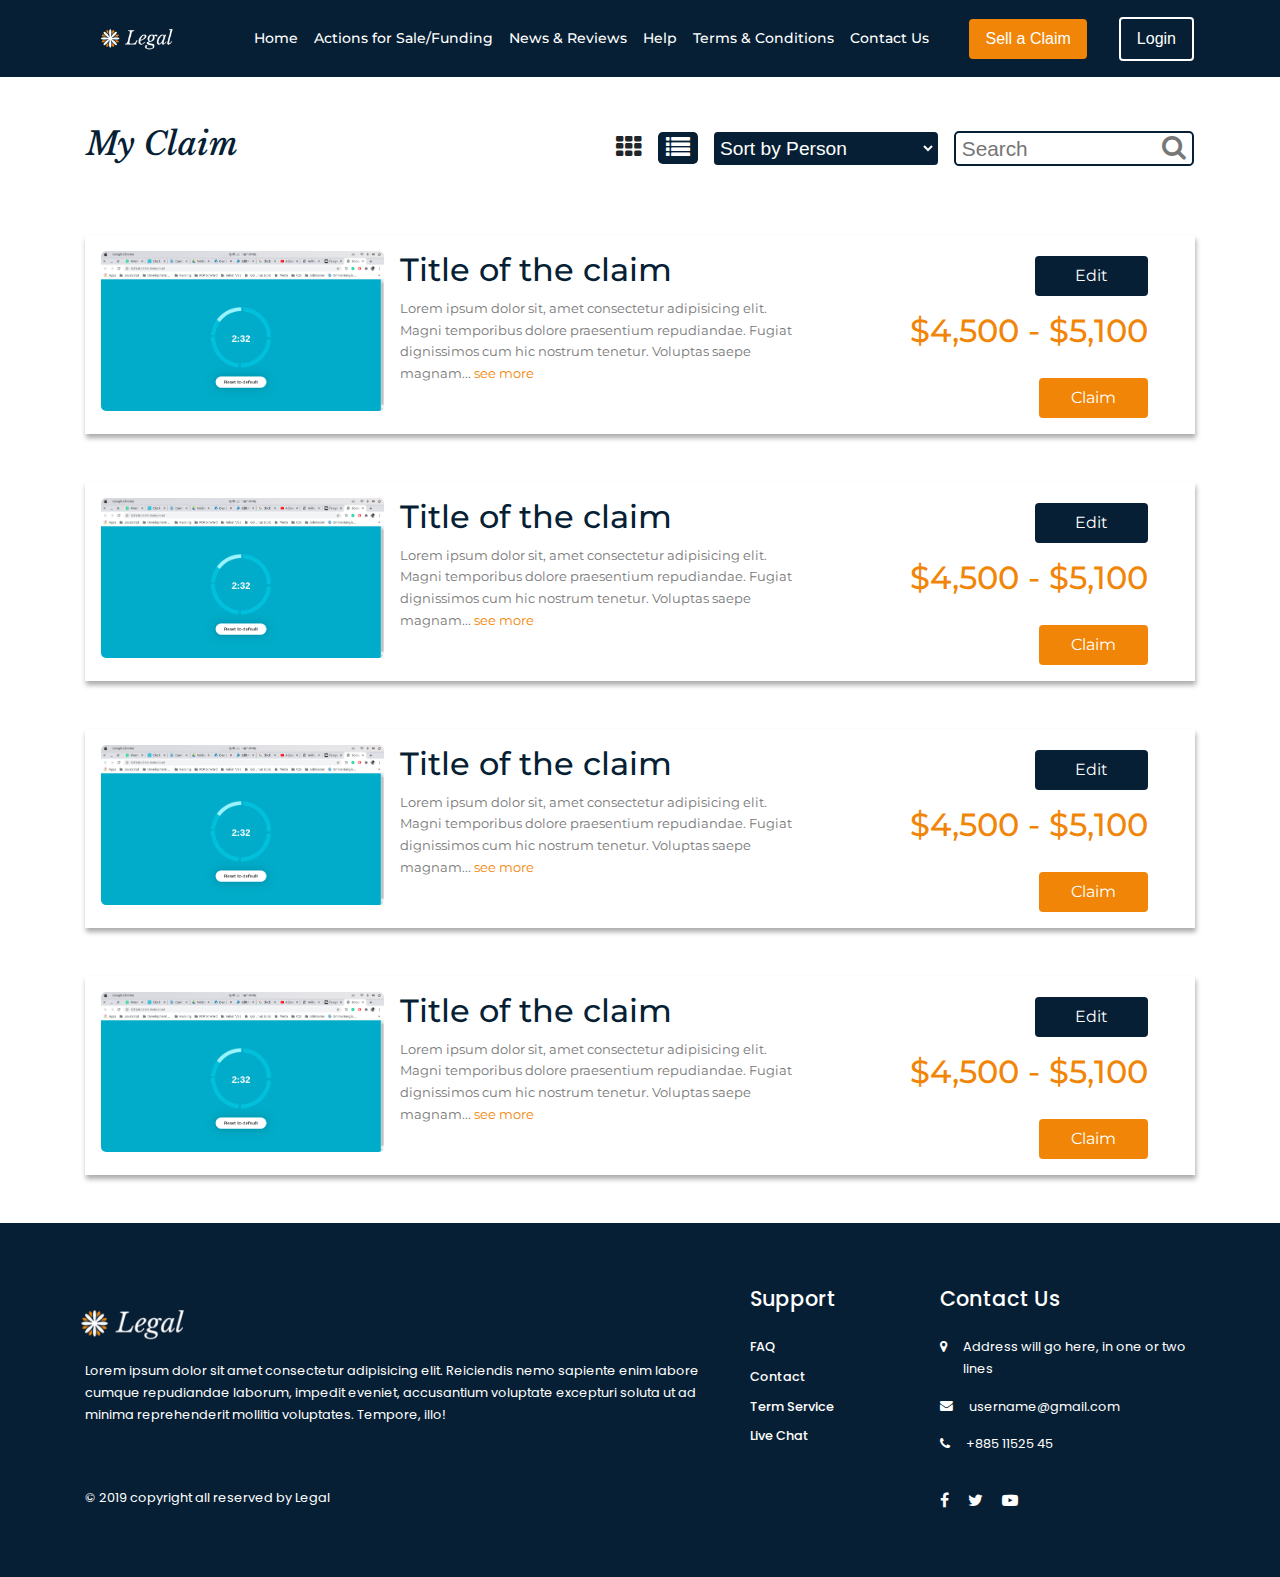
<file: myclaim.html>
<!DOCTYPE html>
<html lang="en">
  <head>
    <!-- Required meta tags -->
    <meta charset="utf-8" />
    <meta
      name="viewport"
      content="width=device-width, initial-scale=1, shrink-to-fit=no"
    />

    <!-- GOOGLE FONT -->
    <link
      href="https://fonts.googleapis.com/css2?family=Libre+Baskerville:ital@1&family=Montserrat:wght@500;600&family=Poppins:wght@300;400&display=swap"
      rel="stylesheet"
    />
    <!-- Bootstrap CSS -->
    <link
      rel="stylesheet"
      href="https://maxcdn.bootstrapcdn.com/bootstrap/4.0.0/css/bootstrap.min.css"
    />

    <!-- Font Awesome Link -->
    <link
      rel="stylesheet"
      href="https://stackpath.bootstrapcdn.com/font-awesome/4.7.0/css/font-awesome.min.css"
    />

    <!-- CSS -->
    <link rel="stylesheet" href="./sass/main.css" />

    <title>My claim</title>
  </head>
  <body>
    <header class="header">
      <div class="container p-0">
        <nav class="navbar navbar-expand-lg">
          <button
          class="navbar-toggler d-lg-none"
          type="button"
          data-toggle="collapse"
          data-target="#collapsibleNavId"
          aria-controls="collapsibleNavId"
          aria-expanded="false"
          aria-label="Toggle navigation"
        >
        <span class="navbar-toggler-icon">
          <i class="fa fa-bars" aria-hidden="true"></i>
        </span>
        </button>
        <div>
            <div class="dielray">
              <div class="dropdown  bg-transparent">
                <a class="btn bg-transparent dropdown-toggle" href="#" role="button" id="dropdownMenuLink" data-toggle="dropdown" aria-haspopup="true" aria-expanded="false">
                  <i class="fa fa-user dropdown-toggle-icon" aria-hidden="true"></i>
                </a>
              
                <div class="dropdown-menu" aria-labelledby="dropdownMenuLink">
                  <a class="dropdown-item" href="claim-sell.html">Sell a Claim</a>
                  <a class="dropdown-item" href="myclaim.html">My claims</a>
                  <a class="dropdown-item" href="account.html">Account Setting</a>
                  <a class="dropdown-item" href="home.html">Logout</a>
                </div>
              </div>
            </div>
            <a class="navbar-brand" href="#">
              <img src="./image/logo.png" alt="" class="img-fluid logo" />
            </a>                  
        </div>
          
          <div class="collapse navbar-collapse" id="collapsibleNavId">
            <ul class="navbar-nav ml-auto mt-2 mt-lg-0">
              <li class="nav-item active">
                <a class="nav-link main-nav-link" href="#"
                  >Home <span class="sr-only">(current)</span></a
                >
              </li>
              <li class="nav-item">
                <a class="nav-link main-nav-link" href="#"
                  >Actions for Sale/Funding</a
                >
              </li>
              <li class="nav-item">
                <a class="nav-link main-nav-link" href="#">News & Reviews</a>
              </li>
              <li class="nav-item">
                <a class="nav-link main-nav-link" href="#">Help</a>
              </li>
              <li class="nav-item">
                <a class="nav-link main-nav-link" href="#"
                  >Terms & Conditions</a
                >
              </li>
              <li class="nav-item">
                <a class="nav-link main-nav-link" href="#">Contact Us</a>
              </li>
            </ul>
            <button class="btn">Sell a Claim</button>
            <button class="btn btn-outline">Login</button>
          </div>
        </nav>
      </div>
    </header>

        <div class="container p-0">
          <div class="claim-content d-flex justify-content-between align-items-center">   
            <h2 class="account-title">My Claim</h2>
            <div class="claim__action__content--icons">
              <div class="claims-action d-flex align-items-center">
                <i class="fa fa-th pr-3 claims-action__icon" aria-hidden="true"></i>
                <i
                  class="fa fa-list mr-3 claims-action__icon"
                  aria-hidden="true"
                ></i>
                <i class="fa fa-sort-amount-asc mr-3 claims-action__icon" aria-hidden="true"></i>
                <i class="fa fa-search claims-action__icon" aria-hidden="true"></i>
                <select name="" id="" class="claim__select--option mr-3">
                  <option value="">Sort by Person</option>
                  <option value="">Sort by Person</option>
                  <option value="">Sort by Person</option>
                </select>
                <input type="search" class="claim__search__box"  placeholder=" Search" aria-label="Search" >
                <i class="fa fa-search claims-action__search--icon" aria-hidden="true"></i>
              </div>
            </div>
            </div>
          </div>
        </div>

        <section class="claim">
          <div class="container">
            <div class="claim__item d-flex mb-5">
              <div class="claim__item__img d-flex ">
                <img
                src="./image/image.png"
                alt=""
                class="img-fluid mr-3 claim__item__content--img"
                />
                <div class="claim__item__img--content">
                  <h2 class="claim__item__content--title">
                    Title of the claim
                  </h2>
                  <p class="claim__item__content--text">
                    Lorem ipsum dolor sit, amet consectetur adipisicing
                    elit. Magni temporibus dolore praesentium repudiandae.
                    Fugiat dignissimos cum hic nostrum tenetur. Voluptas
                    saepe magnam...
                    <a href="#" class="claim__item__content--link"
                      >see more</a
                    >
                  </p>
                </div> 
            </div> 
            <div class="claim__item__content text-right">
              <button class="btn claim-edit-btn m-0">Edit</button>  
              <h2 class="claim__item__content--price">
                $4,500 - $5,100
              </h2>
              <button class="btn claim-price-btn">Claim</button>
            </div>
            
            </div> 
            
            <div class="claim__item d-flex mb-5">
              <div class="claim__item__img d-flex ">
                <img
                src="./image/image.png"
                alt=""
                class="img-fluid mr-3 claim__item__content--img"
                />
                <div class="claim__item__img--content">
                  <h2 class="claim__item__content--title">
                    Title of the claim
                  </h2>
                  <p class="claim__item__content--text">
                    Lorem ipsum dolor sit, amet consectetur adipisicing
                    elit. Magni temporibus dolore praesentium repudiandae.
                    Fugiat dignissimos cum hic nostrum tenetur. Voluptas
                    saepe magnam...
                    <a href="#" class="claim__item__content--link"
                      >see more</a
                    >
                  </p>
                </div> 
            </div> 
            <div class="claim__item__content text-right">
              <button class="btn claim-edit-btn m-0">Edit</button>  
              <h2 class="claim__item__content--price">
                $4,500 - $5,100
              </h2>
              <button class="btn claim-price-btn">Claim</button>
            </div>
            
            </div>
            
            
            <div class="claim__item d-flex mb-5">
              <div class="claim__item__img d-flex ">
                <img
                src="./image/image.png"
                alt=""
                class="img-fluid mr-3 claim__item__content--img"
                />
                <div class="claim__item__img--content">
                  <h2 class="claim__item__content--title">
                    Title of the claim
                  </h2>
                  <p class="claim__item__content--text">
                    Lorem ipsum dolor sit, amet consectetur adipisicing
                    elit. Magni temporibus dolore praesentium repudiandae.
                    Fugiat dignissimos cum hic nostrum tenetur. Voluptas
                    saepe magnam...
                    <a href="#" class="claim__item__content--link"
                      >see more</a
                    >
                  </p>
                </div> 
            </div> 
            <div class="claim__item__content text-right">
              <button class="btn claim-edit-btn m-0">Edit</button>  
              <h2 class="claim__item__content--price">
                $4,500 - $5,100
              </h2>
              <button class="btn claim-price-btn">Claim</button>
            </div>
            
            </div>
            
            
            <div class="claim__item d-flex mb-5">
              <div class="claim__item__img d-flex ">
                <img
                src="./image/image.png"
                alt=""
                class="img-fluid mr-3 claim__item__content--img"
                />
                <div class="claim__item__img--content">
                  <h2 class="claim__item__content--title">
                    Title of the claim
                  </h2>
                  <p class="claim__item__content--text">
                    Lorem ipsum dolor sit, amet consectetur adipisicing
                    elit. Magni temporibus dolore praesentium repudiandae.
                    Fugiat dignissimos cum hic nostrum tenetur. Voluptas
                    saepe magnam...
                    <a href="#" class="claim__item__content--link"
                      >see more</a
                    >
                  </p>
                </div> 
            </div> 
            <div class="claim__item__content text-right">
              <button class="btn claim-edit-btn m-0">Edit</button>  
              <h2 class="claim__item__content--price">
                $4,500 - $5,100
              </h2>
              <button class="btn claim-price-btn">Claim</button>
            </div>
            
            </div><!-- d-flex justify-content-between align-items-center -->
          </div>
      </section>
      
      <footer class="footer">
        <div class="jumbotron bg-transparent mb-0">
          <div class="container">
            <div class="row">
              <div class="col-md-7 col-lg-7">
                <img src="./image/logo.png" alt="" class="img-fluid footer-logo"/>
                <p class="footer-pra">
                  Lorem ipsum dolor sit amet consectetur adipisicing elit.
                  Reiciendis nemo sapiente enim labore cumque repudiandae laborum,
                  impedit eveniet, accusantium voluptate excepturi soluta ut ad
                  minima reprehenderit mollitia voluptates. Tempore, illo!
                </p>
              </div>
              <div class="col-md-2 col-lg-2">
                <h3 class="footer-support__title">Support</h3>
                <nav class="nav flex-column">
                  <a href="#" class="nav-link p-0">FAQ</a>
                  <a href="#" class="nav-link p-0">Contact</a>
                  <a href="#" class="nav-link p-0">Term Service</a>
                  <a href="#" class="nav-link p-0">Live Chat</a>
                </nav>
              </div>
              <div class="col-md-3 col-lg-3">
                <h3 class="footer-contact__title">Contact Us</h3>
                <ul class="p-0">
                  <li class="d-flex">
                    <i class="fa fa-map-marker pr-3" aria-hidden="true"></i>
                    <p>Address will go here, in one or two lines</p>
                  </li>
                  <li class="d-flex">
                    <i class="fa fa-envelope pr-3" aria-hidden="true"></i>
                    <p>username@gmail.com</p>
                  </li>
                  <li class="d-flex">
                    <i class="fa fa-phone pr-3" aria-hidden="true"></i>
                    <p>+885 11525 45</p>
                  </li>
                </ul>
              </div>
            </div>
            <div class="row">
              <div class="col-lg-9 col-md-9 copyright-text">&copy; 2019 copyright all reserved by Legal </div>
              <div class="col-lg-3 col-md-3">
                <div class="footer-icons">
                  <a href="#">
                    <i
                      class="fa fa-facebook pr-3 footer-social__icon"
                      aria-hidden="true"
                    ></i>
                  </a>
                  <a href="#">
                    <i
                      class="fa fa-twitter pr-3 footer-social__icon"
                      aria-hidden="true"
                    ></i>
                  </a>
                  <a href="#">
                    <i
                      class="fa fa-youtube-play footer-social__icon"
                      aria-hidden="true"
                    ></i>
                  </a>
                </div>
              </div>
            </div>
          </div>
        </div>
      </footer>
  

    <!-- Optional JavaScript -->
    <!-- jQuery first, then Popper.js, then Bootstrap JS -->
    <script src="https://code.jquery.com/jquery-3.2.1.slim.min.js"></script>
    <script src="https://cdnjs.cloudflare.com/ajax/libs/popper.js/1.12.9/umd/popper.min.js"></script>
    <script src="https://maxcdn.bootstrapcdn.com/bootstrap/4.0.0/js/bootstrap.min.js"></script>
  </body>
</html>
</file>
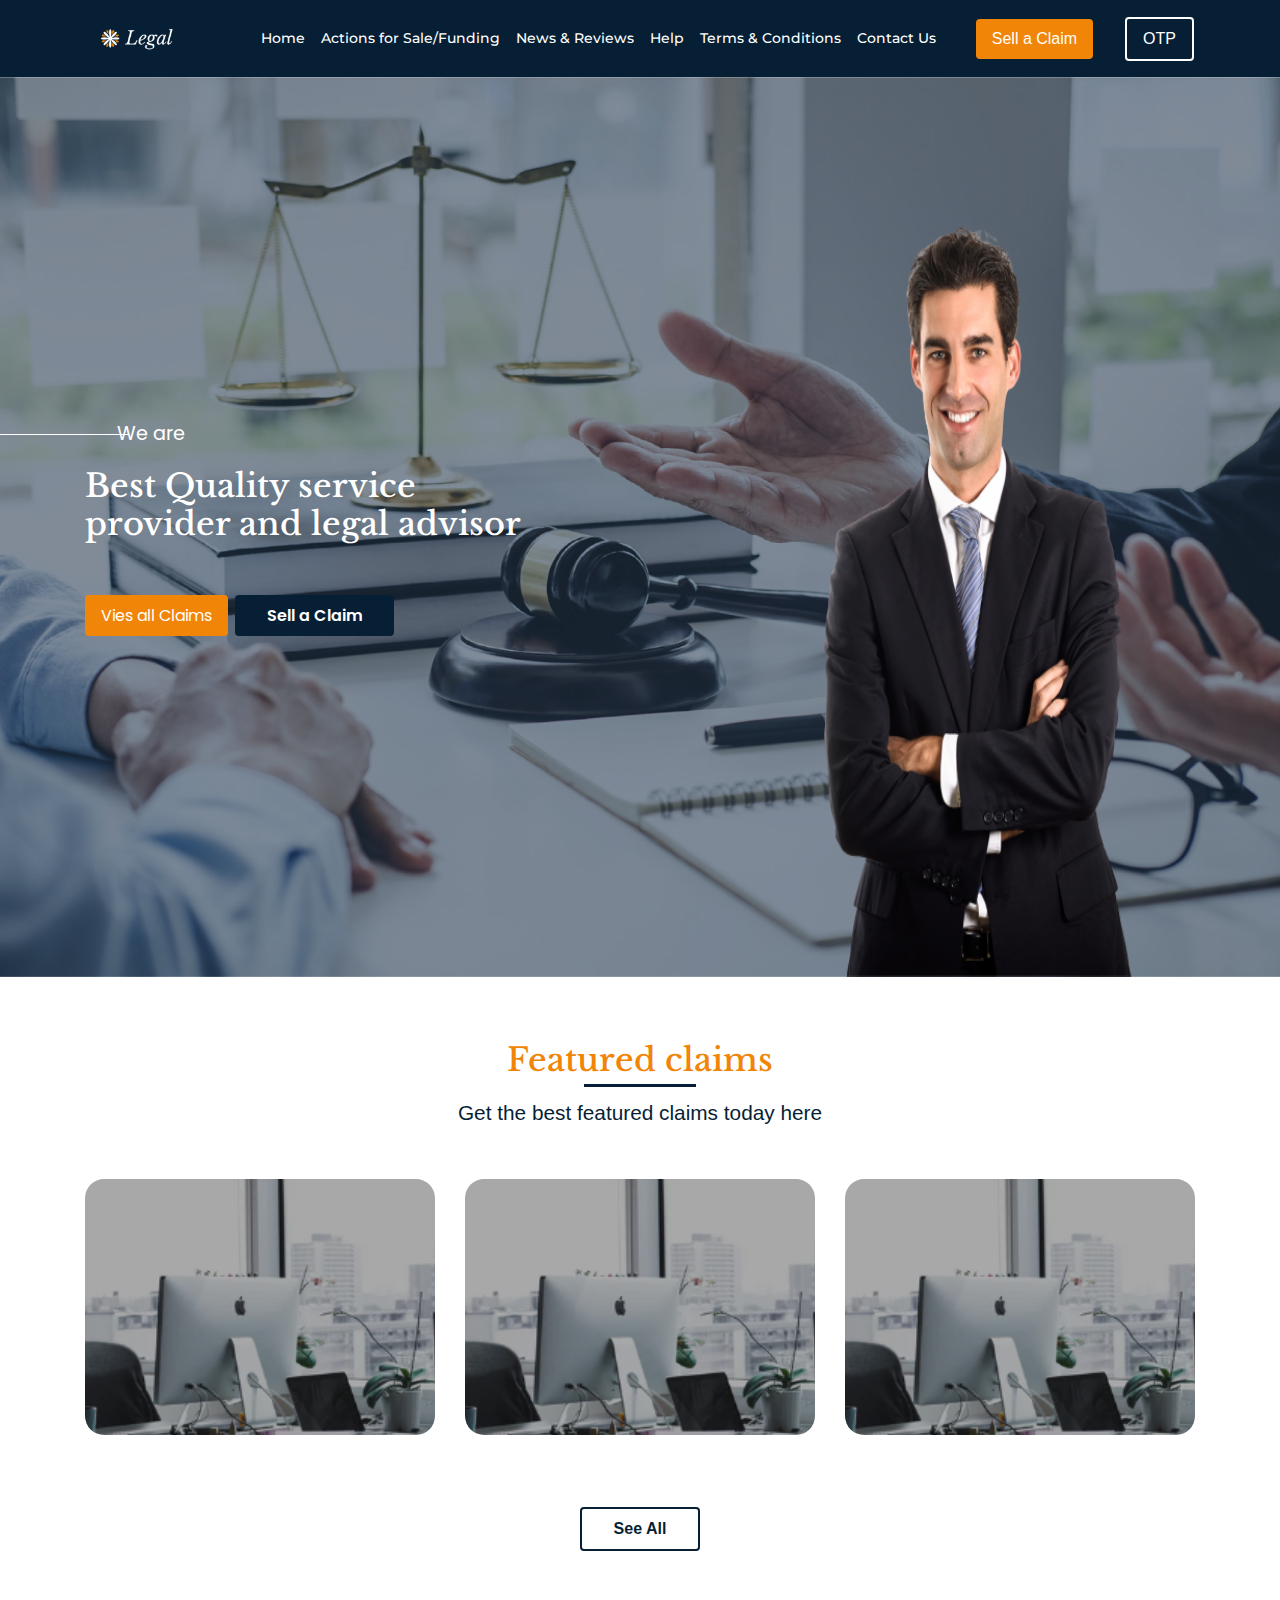
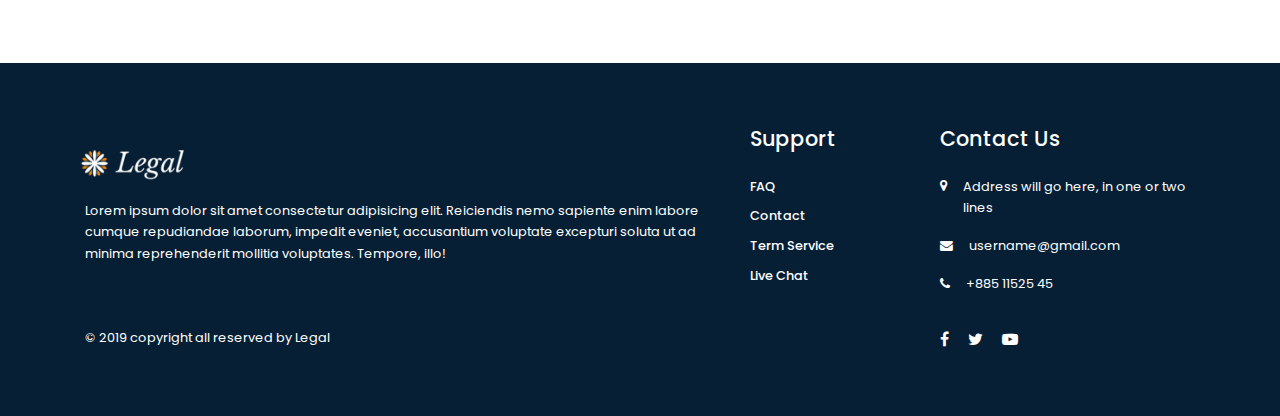
<file: otp.html>
<!DOCTYPE html>
<html lang="en">
  <head>
    <!-- Required meta tags -->
    <meta charset="utf-8" />
    <meta
      name="viewport"
      content="width=device-width, initial-scale=1, shrink-to-fit=no"
    />

    <!-- GOOGLE FONT -->
    <link
      href="https://fonts.googleapis.com/css2?family=Libre+Baskerville:ital@1&family=Montserrat:wght@500;600&family=Poppins:wght@300;400&display=swap"
      rel="stylesheet"
    />
    <!-- Bootstrap CSS -->
    <link
      rel="stylesheet"
      href="https://maxcdn.bootstrapcdn.com/bootstrap/4.0.0/css/bootstrap.min.css"
    />

    <!-- Font Awesome Link -->
    <link
      rel="stylesheet"
      href="https://stackpath.bootstrapcdn.com/font-awesome/4.7.0/css/font-awesome.min.css"
    />

    <!-- CSS -->
    <link rel="stylesheet" href="./sass/main.css" />

    <title>Hello, world!</title>
  </head>
  <body>
    <!-- HEADING START -->
    <header class="header">
      <div class="container p-0">
        <nav class="navbar navbar-expand-lg">
          <a class="navbar-brand" href="#">
            <img src="./image/logo.png" alt="" class="img-fluid logo" />
          </a>
          <button
            class="navbar-toggler d-lg-none"
            type="button"
            data-toggle="collapse"
            data-target="#collapsibleNavId"
            aria-controls="collapsibleNavId"
            aria-expanded="false"
            aria-label="Toggle navigation"
          >
            <span class="navbar-toggler-icon">
              <i class="fa fa-bars" aria-hidden="true"></i>
            </span>
          </button>
          <div class="collapse navbar-collapse" id="collapsibleNavId">
            <ul class="navbar-nav ml-auto mt-2 mt-lg-0">
              <li class="nav-item active">
                <a class="nav-link main-nav-link" href="#"
                  >Home <span class="sr-only">(current)</span></a
                >
              </li>
              <li class="nav-item">
                <a class="nav-link main-nav-link" href="#"
                  >Actions for Sale/Funding</a
                >
              </li>
              <li class="nav-item">
                <a class="nav-link main-nav-link" href="#">News & Reviews</a>
              </li>
              <li class="nav-item">
                <a class="nav-link main-nav-link" href="#">Help</a>
              </li>
              <li class="nav-item">
                <a class="nav-link main-nav-link" href="#"
                  >Terms & Conditions</a
                >
              </li>
              <li class="nav-item">
                <a class="nav-link main-nav-link" href="#" data-toggle='modal' data-target='#contactModal'>Contact Us</a>
              </li>
            </ul>

            <button
              data-html="true"
              data-toggle="popover"
              data-placement="bottom"
              data-trigger="focus"
              data-content=" <span class='text-popover'>Please <a class='link-popover' data-toggle='modal' data-target='#loginModal' href=''>Login </a> or <a <a class='link-popover' data-toggle='modal' data-target='#sellClaimModal' href=''>Create an account</a> to sell a claim</span>"
              class="btn"
            >
              Sell a Claim
            </button>

            <!-- <button class='btn btn-outline' data-toggle='modal' data-target='#loginModal'>Login</button> -->

            <button class="btn btn-outline" data-toggle='modal' data-target='#otpModal'>OTP</button>
          </div>
        </nav>
      </div>
    </header>

    <!-- HEADING END -->

    <!-- Hero Section Start -->
    <div class="hero jumbotron-fluid bg-transparent">
      <div class="container">
        <div class="hero__content">
          <div class="hero__content__left">
            <div class="we-are">
              <div class="we-are__line"></div>
              <p class="hero__content__intro">We are</p>
            </div>
            <h2 class="hero__content--title mb-5">
              Best Quality service provider and legal advisor
            </h2>
            <button class="btn m-0 hero-btn">
              <a href="#">Vies all Claims</a>
            </button>

            <button class="btn m-0 important-news__btn hero-btn">
              <a href="#">Sell a Claim</a>
            </button>
          </div>

          <div class="hero__content__right">
            <img
              class="hero__content__right--img"
              src="./image/men.png"
              alt=""
            />
          </div>
        </div>
      </div>
    </div>
    <!-- Hero Section End -->

    <div class="jumbotron jumbotron-fluid bg-transparent">
      <div class="container">
        <h1 class="feature-heading text-center">Featured claims</h1>
        <p class="feature-pra text-center">
          Get the best featured claims today here
        </p>
        <div class="row">
          <div class="col-md-4">
            <div class="feature mb-4">
              <div class="feature__content">
                <h3 class="feature__content--title">Title of the claim</h3>
                <p class="feature__content--pra">
                  Lorem ipsum dolor sit amet consectetur, adipisicing elit.
                  Fuga, magnam consequatur provident quo perferendis similique
                  accusantium consectetur, adipisicing elit. <a href="#" class="feature__content__show-more">see more</a>
                </p>
                <i
                  class="fa fa-eye feature__content--icon"
                  aria-hidden="true"
                ></i>
              </div>
            </div>
          </div>

          <div class="col-md-4">
            <div class="feature mb-4">
              <div class="feature__content">
                <h3 class="feature__content--title">Title of the claim</h3>
                <p class="feature__content--pra">
                  Lorem ipsum dolor sit amet consectetur, adipisicing elit.
                  Fuga, magnam consequatur provident quo perferendis similique
                  accusantium consectetur, adipisicing elit. <a href="#" class="feature__content__show-more">see more</a>
                </p>
                <i
                  class="fa fa-eye feature__content--icon"
                  aria-hidden="true"
                ></i>
              </div>
            </div>
          </div>

          <div class="col-md-4">
            <div class="feature mb-4">
              <div class="feature__content">
                <h3 class="feature__content--title">Title of the claim</h3>
                <p class="feature__content--pra">
                  Lorem ipsum dolor sit amet consectetur, adipisicing elit.
                  Fuga, magnam consequatur provident quo perferendis similique
                  accusantium consectetur, adipisicing elit. <a href="#" class="feature__content__show-more">see more</a>
                </p>
                <i
                  class="fa fa-eye feature__content--icon"
                  aria-hidden="true"
                ></i>
              </div>
            </div>
          </div>

          <button class="btn mt-5 feature-btn">
            <a href="#">See All</a>
          </button>
        </div>
      </div>
    </div>

    <div class="modal" id="sellClaimModal">
      <div class="modal-dialog">
        <div class="modal-content">
          <!-- Modal body -->
          <div class="container signUp-form">
            <div class="row">
              <div class="col-md-6 p-0">
                <img class="singup-img" src="./image/login.jpg" alt="" />
              </div>
              <div class="col-md-6">
                <button type="button" class="close " data-dismiss="modal" aria-label="Close">
                  <span  aria-hidden="true"><i class="fa fa-times close-icon"  aria-hidden="true"></i></span>
                </button>
                <h1 class="signup">Signup</h1>
                <p class="signup-title">
                  Create an account to get best features
                </p>
                <form action="">
                  <label class="email-label" for="email">Email</label>
                  <div class="input-group mb-3">
                    <div class="input-group-prepend">
                      <span class="input-group-text">
                        <i class="fa fa-envelope-o" aria-hidden="true"></i>
                      </span>
                    </div>
                    <input
                      type="email"
                      id="email"
                      class="form-control"
                      name="emil"
                    />
                  </div>
                  <div class="row">
                    <div class="col-md-6">
                      <div class="mobile">
                        <label class="mobile-label" for="mobile">Mobile</label>
                        <div class="input-group mb-3">
                          <div class="input-group-prepend">
                            <span class="input-group-text"
                              ><i class="fa fa-mobile" aria-hidden="true"></i
                            ></span>
                          </div>
                          <input type="text" id="mobile" class="form-control" />
                        </div>
                      </div>
                    </div>
                    <div class="col-md-6">
                      <div class="profession">
                        <label class="profession-label" for="profession"
                          >Profession</label
                        >
                        <div class="input-group mb-3">
                          <div class="input-group-prepend">
                            <span class="input-group-text"
                              ><i class="fa fa-briefcase" aria-hidden="true"></i
                            ></span>
                          </div>
                          <input
                            type="text"
                            id="profession"
                            class="form-control"
                          />
                        </div>
                      </div>
                    </div>

                    <div class="col-md-6">
                      <div class="fname">
                        <label class="fname-label" for="fname"
                          >First Name</label
                        >
                        <div class="input-group mb-3">
                          <div class="input-group-prepend">
                            <span class="input-group-text"
                              ><i class="fa fa-user" aria-hidden="true"></i
                            ></span>
                          </div>
                          <input type="text" id="fname" class="form-control" />
                        </div>
                      </div>
                    </div>
                    <div class="col-md-6">
                      <div class="lname">
                        <label class="lname-label" for="lname">lname</label>
                        <div class="input-group mb-3">
                          <div class="input-group-prepend">
                            <span class="input-group-text"
                              ><i class="fa fa-user" aria-hidden="true"></i
                            ></span>
                          </div>
                          <input
                            type="text"
                            id="lname"
                            class="form-control"
                          />
                        </div>
                      </div>
                    </div>

                    <div class="col-md-6">
                      <div class="password">
                        <label class="password-label" for="password"
                          >Password</label
                        >
                        <div class="input-group mb-3">
                          <div class="input-group-prepend">
                            <span class="input-group-text"
                              ><i class="fa fa-lock" aria-hidden="true"></i
                            ></span>
                          </div>
                          <input
                            type="password"
                            id="password"
                            class="form-control"
                          />
                        </div>
                      </div>
                    </div>
                    <div class="col-md-6">
                      <div class="re-password">
                        <label class="re-password-label" for="re-password"
                          >re-password</label
                        >
                        <div class="input-group">
                          <div class="input-group-prepend">
                            <span class="input-group-text"
                              ><i class="fa fa-lock" aria-hidden="true"></i
                            ></span>
                          </div>
                          <input
                            type="password"
                            id="re-password"
                            class="form-control"
                          />
                        </div>
                      </div>
                    </div>
                  </div>
                  <p>Team and condition</p>
                  <div class="form-check d-flex align-items-center">
                    <input
                      type="checkbox"
                      class="form-check-input"
                      id="exampleCheck1"
                    />
                    <label class="form-check-label" for="exampleCheck1"
                      >I accept the <a href="#" class="condition">terms and condition</a></label
                    >
                  </div>
                  <button type="submit" class="btn important-news__btn mb-5">
                    Sign Up
                  </button>
                </form>
              </div>
            </div>
          </div>
          <!-- Modal footer -->
          <!-- <div class="modal-footer">
            <button type="button" class="btn btn-danger" data-dismiss="modal">Close</button>
          </div> -->
        </div>
      </div>
    </div>

    <div class="modal" id="loginModal">
      <div class="modal-dialog">
        <div class="modal-content">
          <!-- Modal body -->   
          <div class="container signUp-form">
            <div class="row">
              <div class="col-md-6 p-0">
                <img class="singup-img" src="./image/login.jpg" alt="" />
              </div>
              <div class="col-md-6">
                <button type="button" class="close " data-dismiss="modal" aria-label="Close">
                  <span  aria-hidden="true"><i class="fa fa-times close-icon"  aria-hidden="true"></i></span>
                </button>
                <h1 class="signup">login</h1>
                <p class="signup-title">Provide credentials to contunue</p>
                <form action="">
                  <label class="email-label" for="email">Email</label>
                  <div class="input-group mb-3">
                    <div class="input-group-prepend">
                      <span class="input-group-text"
                        ><i class="fa fa-envelope-o" aria-hidden="true"></i
                      ></span>
                    </div>
                    <input
                      type="email"
                      id="email"
                      class="form-control"
                      name="emil"
                    />
                  </div>
                  <label class="password-label" for="password">Password</label>
                  <div class="input-group mb-3">
                    <div class="input-group-prepend">
                      <span class="input-group-text"
                        ><i class="fa fa-lock" aria-hidden="true"></i
                      ></span>
                    </div>
                    <input
                      type="password"
                      id="password"
                      class="form-control"
                      name="emil"
                    />
                  </div>
                  <div class="form-check d-flex align-items-center">
                    <input
                      type="checkbox"
                      class="form-check-input"
                      id="exampleCheck1"
                    />
                    <label class="form-check-label" for="exampleCheck1"
                      >Remember me</label
                    >
                  </div>
                  <button type="submit" class="btn important-news__btn mb-5">
                    Login
                  </button>
                </form>
              </div>
            </div>
          </div>
          <!-- Modal footer -->
          <!-- <div class="modal-footer">
            <button type="button" class="btn btn-danger" data-dismiss="modal">Close</button>
          </div> -->
        </div>
      </div>
    </div>


    <div class="modal" id="contactModal">
      <div class="modal-dialog">
        <div class="modal-content"> 
          <!-- Modal body -->
          <div class="container signUp-form">
            
            <div class="row">
              <div class="col-md-6 p-0">
                <img class="singup-img" src="./image/contact-us.png" alt="">
              </div>
              <div class="col-md-6">
                <button type="button" class="close " data-dismiss="modal" aria-label="Close">
                  <span  aria-hidden="true"><i class="fa fa-times close-icon"  aria-hidden="true"></i></span>
                </button>
                <h1 class="signup">Contact Us</h1>
                <p class="signup-title">Contact us for  quote hilp or join us</p>
                <form action="">
                  <label class="fname-label" for="fname">Email</label>
                  <div class="input-group mb-3">
                    <div class="input-group-prepend">
                      <span class="input-group-text"><i class="fa fa-envelope-o" aria-hidden="true"></i></span>
                    </div>
                    <input type="text" id="fname" class="form-control" >
                  </div>

                  <label class="email-label" for="password">password</label>
                  <div class="input-group mb-3">
                    <div class="input-group-prepend">
                      <span class="input-group-text"><i class="fa fa-lock" aria-hidden="true"></i></span>
                    </div>
                    <input type="email" id="email" class="form-control" name="emil">
                  </div>

                  <label class="sub-label" for="subject">Subject</label>
                  <div class="input-group mb-3">
                    <div class="input-group-prepend">
                      <span class="input-group-text"><i class="fa fa-commenting" aria-hidden="true"></i></span>
                    </div>
                    <input type="text" id="subject" class="form-control">
                  </div>



                  <label class="que-label" for="question">Question</label>

                  <textarea name="" id="question" class="question-us"></textarea>



                  <button type="submit" class="btn important-news__btn mb-5" >send</button>
                </form>
              </div>
            </div>
          </div>
          <!-- Modal footer -->
          <!-- <div class="modal-footer">
            <button type="button" class="btn btn-danger" data-dismiss="modal">Close</button>
          </div> -->
        </div>
      </div>
    </div>


    <div class="modal" id="otpModal">
      <div class="modal-dialog">
        <div class="modal-content"> 
          <!-- Modal body -->
          <div class="container signUp-form">
            <div class="row">
              <div class="col-md-6 p-0">
                <img class="singup-img" src="./image/otp.PNG" alt="">
              </div>
              <div class="col-md-6 text-center">
                <button type="button" class="close " data-dismiss="modal" aria-label="Close">
                  <span  aria-hidden="true"><i class="fa fa-times close-icon"  aria-hidden="true"></i></span>
                </button>

                <h1 class="signup">OTP</h1>
                <p class="signup-title">Enter OPT to continue</p>
                <h6>Verify Phone Number</h6>
                <h4>+61 123 456 7899</h4>
                <a href="#" class="otp-number__change">Change Number</a>

                <form class="mt-4" >
                  <input id="codeBox1" type="number" maxlength="1" onkeyup="onKeyUpEvent(1, event)" onfocus="onFocusEvent(1)"/>
                  <input id="codeBox2" type="number" maxlength="1" onkeyup="onKeyUpEvent(2, event)" onfocus="onFocusEvent(2)"/>
                  <input id="codeBox3" type="number" maxlength="1" onkeyup="onKeyUpEvent(3, event)" onfocus="onFocusEvent(3)"/>
                  <input id="codeBox4" type="number" maxlength="1" onkeyup="onKeyUpEvent(4, event)" onfocus="onFocusEvent(4)"/>
                  <input id="codeBox5" type="number" maxlength="1" onkeyup="onKeyUpEvent(5, event)" onfocus="onFocusEvent(5)"/>
                  <p class="time mt-3">00:59</p>
                  <a href="#" class="resent">Resend</a>
                </form>
                <button class="btn important-news__btn mb-5 mt-4">Next</button>
              </div>
            </div>
          </div>
          <!-- Modal footer -->
          <!-- <div class="modal-footer">
            <button type="button" class="btn btn-danger" data-dismiss="modal">Close</button>
          </div> -->
        </div>
      </div>
    </div> 

    <footer class="footer">
      <div class="jumbotron bg-transparent mb-0">
        <div class="container">
          <div class="row">
            <div class="col-md-7 col-lg-7">
              <img
                src="./image/logo.png"
                alt=""
                class="img-fluid footer-logo"
              />
              <p class="footer-pra">
                Lorem ipsum dolor sit amet consectetur adipisicing elit.
                Reiciendis nemo sapiente enim labore cumque repudiandae laborum,
                impedit eveniet, accusantium voluptate excepturi soluta ut ad
                minima reprehenderit mollitia voluptates. Tempore, illo!
              </p>
            </div>
            <div class="col-md-2 col-lg-2">
              <h3 class="footer-support__title">Support</h3>
              <nav class="nav flex-column">
                <a href="#" class="nav-link p-0">FAQ</a>
                <a href="#" class="nav-link p-0">Contact</a>
                <a href="#" class="nav-link p-0">Term Service</a>
                <a href="#" class="nav-link p-0">Live Chat</a>
              </nav>
            </div>
            <div class="col-md-3 col-lg-3">
              <h3 class="footer-contact__title">Contact Us</h3>
              <ul class="p-0">
                <li class="d-flex">
                  <i class="fa fa-map-marker pr-3" aria-hidden="true"></i>
                  <p>Address will go here, in one or two lines</p>
                </li>
                <li class="d-flex">
                  <i class="fa fa-envelope pr-3" aria-hidden="true"></i>
                  <p>username@gmail.com</p>
                </li>
                <li class="d-flex">
                  <i class="fa fa-phone pr-3" aria-hidden="true"></i>
                  <p>+885 11525 45</p>
                </li>
              </ul>
            </div>
          </div>
          <div class="row">
            <div class="col-lg-9 col-md-9 copyright-text">
              &copy; 2019 copyright all reserved by Legal
            </div>
            <div class="col-lg-3 col-md-3">
              <div class="footer-icons">
                <a href="#">
                  <i
                    class="fa fa-facebook pr-3 footer-social__icon"
                    aria-hidden="true"
                  ></i>
                </a>
                <a href="#">
                  <i
                    class="fa fa-twitter pr-3 footer-social__icon"
                    aria-hidden="true"
                  ></i>
                </a>
                <a href="#">
                  <i
                    class="fa fa-youtube-play footer-social__icon"
                    aria-hidden="true"
                  ></i>
                </a>
              </div>
            </div>
          </div>
        </div>
      </div>
    </footer>

    <script>
      function getCodeBoxElement(index) {
        return document.getElementById('codeBox' + index);
      }
      function onKeyUpEvent(index, event) {
        const eventCode = event.which || event.keyCode;
        if (getCodeBoxElement(index).value.length === 1) {
          if (index !== 5) {
            getCodeBoxElement(index+ 1).focus();
          } else {
            getCodeBoxElement(index).blur();
            // Submit code
            console.log('submit code ');
          }
        }
        if (eventCode === 8 && index !== 1) {
          getCodeBoxElement(index - 1).focus();
        }
      }
      function onFocusEvent(index) {
        for (item = 1; item < index; item++) {
          const currentElement = getCodeBoxElement(item);
          if (!currentElement.value) {
              currentElement.focus();
              break;
          }
        }
      }
    </script>

    <!-- Optional JavaScript -->
    <!-- jQuery first, then Popper.js, then Bootstrap JS -->
    <script src="https://code.jquery.com/jquery-3.2.1.slim.min.js"></script>
    <script src="https://cdnjs.cloudflare.com/ajax/libs/popper.js/1.12.9/umd/popper.min.js"></script>
    <script src="https://maxcdn.bootstrapcdn.com/bootstrap/4.0.0/js/bootstrap.min.js"></script>
    <script>
      $(function () {
        // Enables popover
        $('[data-toggle=popover]').popover();
      });


    </script>
  </body>
</html>
</file>
<file: sass/main.css>
:root {
  --header-font: 'Montserrat', sans-serif;
  --footer-font: 'Poppins', sans-serif;
  --headerAndFooter-background-color: #071f35;
  --body-font-color: #071f35;
  --button-color: #f18507;
  --claim-color: #071f35;
  --account-input-field-color: #f6f4f4;
}

*,
*::before,
*::after {
  margin: 0;
  padding: 0;
  -webkit-box-sizing: border-box;
          box-sizing: border-box;
}

body {
  font-size: 1.6rem;
  line-height: 1.7;
}

input:focus {
  border: none !important;
  -webkit-box-shadow: none !important;
          box-shadow: none !important;
}

::-webkit-input-placeholder {
  font-size: 1.3rem;
}

:-ms-input-placeholder {
  font-size: 1.3rem;
}

::-ms-input-placeholder {
  font-size: 1.3rem;
}

::placeholder {
  font-size: 1.3rem;
}

.btn {
  background: var(--button-color);
  border: none;
  outline: none;
  color: white;
  padding: 0.5rem 1rem;
}

.btn:not(:last-child) {
  margin-right: 2rem;
  margin-left: 2rem;
}

.btn-outline {
  background: none;
  border: 2px solid white;
}

.btn-outline:focus {
  border: 2px solid white;
}

.btn:focus, .btn:active {
  outline: none !important;
  -webkit-box-shadow: none !important;
          box-shadow: none !important;
}

.claim-price-btn {
  padding: 0.5rem 2rem;
}

.claim-edit-btn {
  padding: 0.5rem 2.5rem;
  background: var(--claim-color);
}

.important-news__btn {
  background: var(--claim-color);
  padding: 0.5rem 2rem;
  font-size: 1rem;
  font-weight: 600;
}

.hero-btn a {
  color: white;
  font-family: var(--footer-font);
}

.hero-btn a:hover {
  text-decoration: none;
}

.feature-btn {
  background: transparent;
  padding: 0.5rem 2rem;
  font-size: 1rem;
  font-weight: 600;
  margin: 0 auto;
  border: 2px solid var(--claim-color);
}

.feature-btn a {
  color: var(--claim-color);
}

.feature-btn a:hover {
  text-decoration: none;
}

.header {
  background: var(--headerAndFooter-background-color);
}

.logo {
  width: 7rem;
  height: auto;
}

header > .navbar,
.navbar-nav,
.nav-item,
.nav-link {
  font-family: var(--header-font);
  color: white;
  font-weight: 500;
  font-size: 0.9rem;
}

header > .navbar:hover,
.navbar-nav:hover,
.nav-item:hover,
.nav-link:hover {
  color: white;
}

.main-nav-link:hover,
.main-nav-link:active,
.main-nav-link:visited {
  border-bottom: 1px solid var(--button-color);
}

.navbar-toggler-icon {
  color: white;
  border: none;
  line-height: 1.5;
}

.dielray {
  display: none;
}

.dropdown-toggle, .dropdown-toggle-icon {
  color: #fff;
}

.dropdown-toggle:hover {
  color: #fff;
}

.dropdown-toggle-icon {
  background-color: #fff;
  color: #071f35;
  height: 32px;
  width: 32px;
  padding: 7px;
  border-radius: 50%;
}

.text-popover {
  color: #fff;
  font-weight: bold;
  text-decoration: none;
  font-size: .8rem;
}

.link-popover {
  color: orange;
}

.link-popover:hover {
  color: orange;
}

.popover {
  background: #071f35;
}

.hero {
  color: white;
  background-image: url("../image/hero without men.jpg");
  background-position: center;
  background-repeat: no-repeat;
  background-size: cover;
  height: 100vh;
}

.hero__content {
  display: -webkit-box;
  display: -ms-flexbox;
  display: flex;
  height: 100vh;
  -webkit-box-align: center;
      -ms-flex-align: center;
          align-items: center;
  -webkit-box-pack: justify;
      -ms-flex-pack: justify;
          justify-content: space-between;
}

.hero__content__intro {
  font-family: var(--footer-font);
  margin-left: 2rem !important;
  font-size: 1.2rem;
}

.hero__content__left {
  -ms-flex-item-align: center;
      -ms-grid-row-align: center;
      align-self: center;
  width: 42%;
  font-family: 'Libre Baskerville', serif;
}

.hero__content__right--img {
  width: 425px;
  height: 100vh;
}

.we-are__line {
  position: absolute;
  background: #fff;
  height: 1px;
  width: 10vw;
  left: 0;
  margin-top: 16px;
}

.feature {
  background-image: -webkit-gradient(linear, left top, left bottom, from(rgba(0, 0, 0, 0.3))), url("../image/3.PNG");
  background-image: linear-gradient(rgba(0, 0, 0, 0.3)), url("../image/3.PNG");
  cursor: pointer;
  width: 100%;
  height: 16rem;
  border-radius: 1.2rem;
}

.feature:hover {
  -webkit-box-shadow: 0px 0px 26px 0px #cbd8ba;
          box-shadow: 0px 0px 26px 0px #cbd8ba;
}

.feature-heading {
  color: var(--button-color);
  font-weight: 500;
  font-size: 2rem;
  font-family: 'Libre Baskerville', serif;
}

.feature-heading::after {
  content: '';
  display: block;
  background: var(--claim-color);
  height: 3px;
  width: 7rem;
  margin: 0 auto;
  margin-top: 5px;
}

.feature-pra {
  color: var(--claim-color);
  font-size: 1.3rem;
  padding-bottom: 2rem;
}

.feature__content {
  display: none;
  margin-bottom: 4rem;
  position: absolute;
  top: 4px;
  padding: 1rem;
}

.feature__content--title {
  color: white;
}

.feature__content--pra {
  font-size: 0.9rem;
  color: white;
}

.feature__content--icon {
  color: var(--button-color);
  font-size: 2.5rem;
  padding: 4px;
  background: white;
  border-radius: 50%;
  text-align: center;
  margin-top: 2rem;
  position: absolute;
  right: 43%;
  top: 72%;
}

.feature__content__show-more {
  color: var(--claim-color);
}

.feature__content__show-more:hover {
  color: var(--claim-color);
  text-decoration: none;
}

.feature:hover .feature__content {
  display: block;
}

.loggen-bg {
  background: var(--claim-color);
}

.loggen-bg a {
  color: white;
}

.loggen-bg a:hover {
  background: var(--claim-color);
  color: white;
}

.account {
  color: var(--claim-color);
}

.account-title {
  font-family: 'Libre Baskerville', serif;
  font-style: italic;
  color: var(--claim-color);
  padding: 2rem 0;
}

.account-form__title {
  font-family: var(--header-font);
  font-weight: 600;
}

.account-form__input, .account-form__input--textarea {
  background: var(--account-input-field-color);
  border: none;
}

.account-form__input:focus, .account-form__input--textarea:focus {
  outline: none;
}

.account-form__input--textarea, .account-form__input--textarea--textarea {
  resize: none;
  height: 6rem;
  color: #777;
}

.claims-action {
  position: relative;
}

.claims-action__icon {
  cursor: pointer;
}

.claims-action__icon:nth-child(2) {
  background: var(--claim-color);
  color: white;
  padding: 0.2rem;
  border-radius: 0.2em;
  font-size: 1.5rem;
  text-align: center;
  height: 2rem;
  width: 2.5rem;
  -webkit-border-radius: 0.2em;
  -moz-border-radius: 0.2em;
  -ms-border-radius: 0.2em;
  -o-border-radius: 0.2em;
}

.claims-action__icon:nth-child(3) {
  display: none;
}

.claims-action__icon:nth-child(4) {
  display: none;
}

.claims-action__icon:nth-child(5) {
  display: none;
}

.claims-action select {
  border: none;
  border: 2px solid var(--claim-color);
  border-radius: 0.2em;
  background: var(--claim-color);
  color: white;
  font-size: 1.2rem;
  padding: 0.2rem 0;
  width: 14rem;
  -webkit-border-radius: 0.2em;
  -moz-border-radius: 0.2em;
  -ms-border-radius: 0.2em;
  -o-border-radius: 0.2em;
}

.claims-action__search--icon {
  position: absolute;
  right: 8px;
  cursor: pointer;
  color: #777;
}

.claim {
  width: 100vw;
  margin-top: 1rem;
  margin-bottom: 3rem;
}

.claim-content {
  padding: 1rem;
}

.claim__sell--img {
  width: 70%;
  height: 10rem;
  border-radius: 0.2em;
}

.claim__sell__sub__photo {
  width: 100%;
  height: 4.5rem;
  border-radius: 0.2em;
}

.claim__item {
  -webkit-box-shadow: 1px 4px 5px #aaa;
          box-shadow: 1px 4px 5px #aaa;
  padding: 1rem;
}

.claim__item__img {
  width: 75%;
}

.claim__item__img--content {
  width: 50%;
}

.claim__item__content {
  font-family: var(--header-font);
}

.claim__item__content--img {
  width: 35%;
  height: 10rem;
  border-radius: 0.2em;
}

.claim__item__content--title {
  color: var(--claim-color);
  font-family: var(--header-font);
}

.claim__item__content--text {
  color: #777;
  font-size: 0.8rem;
  font-family: var(--header-font);
}

.claim__item__content--link {
  color: var(--button-color);
}

.claim__item__content--link:hover {
  color: var(--button-color);
  text-decoration: none;
}

.claim__item__content--price {
  color: var(--button-color);
  font-family: inherit;
  padding: 1rem 0;
}

.claim__item__content__text--title {
  font-size: 1.5rem;
  color: var(--body-font-color);
  font-family: var(--header-font);
}

.claim__item__content__text--details {
  font-size: 0.9rem;
  color: #777;
  font-family: var(--header-font);
}

.claim__search {
  padding: 3rem 0;
}

.claim__search__box {
  border: none;
  border: 2px solid var(--claim-color);
  border-radius: 0.2em;
  height: 2.2rem;
  width: 15rem;
}

.claim__search__box:focus {
  border: transparent;
  -webkit-box-shadow: none;
          box-shadow: none;
}

.all-docs__sub__photo {
  width: 100%;
  height: 4.5rem;
  border-radius: 0.2em;
  -webkit-border-radius: 0.2em;
  -moz-border-radius: 0.2em;
  -ms-border-radius: 0.2em;
  -o-border-radius: 0.2em;
}

.sell-claim-form__input,
.sell-claim-form__input--textarea {
  border: none;
  border: 1px solid var(--claim-color);
}

.sell-claim-form__input:focus,
.sell-claim-form__input .sell-claim-form__input,
.sell-claim-form__input--textarea:focus,
.sell-claim-form__input--textarea .sell-claim-form__input {
  -webkit-box-shadow: none !important;
          box-shadow: none !important;
  border: 1px solid var(--claim-color);
}

.sell-claim-form__input--textarea,
.sell-claim-form__input--textarea--textarea {
  resize: none;
  height: 5rem;
}

.sell-claim-form__input--price {
  padding-left: 2rem;
  width: 10rem;
  transform: translateX(-2rem);
  -webkit-transform: translateX(-2rem);
  -moz-transform: translateX(-2rem);
  -ms-transform: translateX(-2rem);
  -o-transform: translateX(-2rem);
}

.form-group label {
  color: var(--body-font-color);
  font-size: 1.1rem;
  padding: 0.4rem;
  z-index: 1;
}

.form-group label::after {
  content: '|';
  color: var(--body-font-color);
}

.claim__details--img {
  width: 35%;
}

.claim__details__top__photo {
  width: 45%;
}

.claim__sell__content--title {
  color: var(--claim-color);
  font-family: var(--header-font);
}

.review-left__img {
  background: #ddd;
}

.media {
  position: relative;
  background: #ddd;
  font-family: var(--header-font);
}

.media-news__image {
  width: 100%;
  height: 19rem;
}

.media-img__content {
  width: 90%;
  color: white;
  -webkit-transform: translate(30px, -130px);
          transform: translate(30px, -130px);
  position: absolute;
}

.media-img__trend {
  font-size: 0.7rem;
}

.media-img__trend__title {
  font-size: 1.3rem;
  font-weight: 600;
}

.media-img__trend__date {
  font-size: 0.9rem;
  font-family: var(--footer-font);
}

.media-body {
  color: var(--claim-color);
  font-weight: bold;
}

.media-body__trends {
  padding: 0.5rem 0;
}

.media-body__trend {
  font-size: 0.7rem;
}

.media-body__trend__title {
  font-size: 1.3rem;
  font-weight: 600;
}

.media-body__trend__date {
  font-size: 0.7rem;
  font-family: var(--footer-font);
}

.important-news {
  border-top: 2px solid;
  border-bottom: 2px solid;
  padding: 1rem;
  -webkit-box-shadow: 0px 0px 5px 0px #87865f;
          box-shadow: 0px 0px 5px 0px #87865f;
}

.important-news__title {
  font-size: 2rem;
}

.important-news__details {
  font-size: 0.9rem;
}

.important-news__related {
  font-size: 1rem;
  color: var(--button-color);
}

.latest-news {
  color: var(--claim-color);
  background: #ddd;
  padding-bottom: 1.5rem;
  padding-left: 1rem;
  padding-right: 1rem;
  border-bottom: 2px solid var(--button-color);
  position: relative;
}

.latest-news__category {
  font-size: 1rem;
  color: var(--button-color);
}

.latest-news__category::after {
  content: '\f178';
  font-family: FontAwesome;
  right: 27px;
  top: 10px;
  position: absolute;
  color: var(--claim-color);
}

.latest-news__category:hover {
  color: var(--button-color);
  text-decoration: none;
}

.latest-news__category--title {
  font-size: 1rem;
}

.latest-news__category--date {
  font-size: 0.7rem;
  font-family: var(--footer-font);
}

.national-news {
  background: #ddd;
  padding: 0.5rem;
  margin-bottom: 1.5rem;
}

.national-news-image {
  width: 14rem;
  height: 12rem;
}

.national-news__body .media-body__trend__title {
  font-size: 1.5rem;
  color: var(--claim-color);
  font-weight: 600;
  padding-bottom: 1rem;
}

.national-news__body .media-body__trend__date {
  font-size: 0.7rem;
}

.hot-news {
  background: #ddd;
  padding: 0.5rem;
  margin-bottom: 1.5rem;
}

.hot-news-image {
  width: 6rem;
  height: 6rem;
}

.hot-news__body .media-body__trend__title {
  font-size: 1rem;
  color: var(--claim-color);
  font-weight: 600;
  padding-bottom: 1rem;
}

.hot-news__body .media-body__trend__date {
  font-size: 0.7rem;
  font-family: var(--footer-font);
}

#tabs .nav-tabs .nav-item.show,
.nav-link .nav-tabs .nav-link.active {
  color: var(--claim-color);
  font-size: 1rem;
}

#tabs .nav-tabs .nav-item,
.nav-link .nav-tabs .nav-link {
  color: #777777;
  font-size: 1rem;
  -webkit-box-flex: 0;
      -ms-flex: 0 1 auto;
          flex: 0 1 auto;
}

.faq-questions .faq-question {
  color: var(--claim-color);
  font-weight: 600;
  cursor: pointer;
}

.faq-questions .faq-question__underline {
  border-top: 1px solid var(--claim-color);
}

.faq-questions > .faq-question::after {
  content: '\f175';
  /* fa-chevron-down */
  font-family: 'FontAwesome';
  position: absolute;
  right: 14px;
  margin-top: 8px;
  font-size: 1.2rem;
}

.faq-questions > .faq-question[aria-expanded='true']::after {
  content: '\f176';
  /* fa-chevron-up */
}

.faq-question__answer {
  padding-left: 0.8rem;
}

.faq-random__question {
  color: #777777;
  line-height: 2.5;
  text-decoration: underline;
  transition: all 0.3s;
  -webkit-transition: all 0.3s;
  -moz-transition: all 0.3s;
  -ms-transition: all 0.3s;
  -o-transition: all 0.3s;
}

.faq-random__question:hover {
  color: inherit;
}

.signup {
  text-align: center;
  font-size: 2rem;
  font-family: 'Libre Baskerville', serif;
  color: var(--button-color);
  padding-top: 5rem;
  padding-bottom: 5px;
}

.signup::after {
  content: '';
  display: block;
  background: var(--claim-color);
  height: 3px;
  width: 7rem;
  margin: 0 auto;
  margin-top: 5px;
}

.signup-title {
  text-align: center;
  font-size: 1rem;
  color: #777;
}

.singup-img {
  width: 100%;
  height: 100%;
}

.modal {
  margin: 0 auto;
}

.modal-dialog {
  max-height: 70vh;
  max-width: 861px;
}

.email-label,
.form-check-label,
.mobile-label,
.profession-label,
.sub-label,
.que-label,
.fname-label,
.lname-label,
.password-label,
.re-password-label {
  font-size: 1.2rem;
  color: var(--claim-color);
}

.question-us {
  height: 5rem;
  width: 100%;
  resize: none;
}

input.otp-input {
  display: inline-block;
  width: 50px;
}

.condition {
  color: var(--button-color);
}

.close-icon {
  margin-top: 10px;
  padding: 10px 12px;
  border-radius: 50%;
  background: var(--button-color);
  color: #fff;
  outline: none;
}

.close-icon:focus {
  outline: none;
}

input[type=number] {
  height: 45px;
  width: 45px;
  font-size: 25px;
  text-align: center;
  border: 1px solid #000000;
}

input[type=number]::-webkit-inner-spin-button,
input[type=number]::-webkit-outer-spin-button {
  -webkit-appearance: none;
  margin: 0;
}

.otp-number__change, .resent {
  color: var(--button-color);
  font-size: 1.2rem;
  text-decoration: underline;
}

.otp-number__change:hover, .resent:hover {
  color: var(--button-color);
}

@media only screen and (max-width: 990px) {
  .dielray {
    display: block;
    position: absolute;
    right: 5px;
  }
  .logo {
    display: block;
    position: absolute;
    left: 50%;
    margin-left: -50px !important;
    margin-top: -24px;
  }
  .main-nav-link:hover,
  .main-nav-link:active,
  .main-nav-link:visited {
    border-bottom: none;
  }
}

@media only screen and (max-width: 900px) {
  .we-are__line {
    display: none;
  }
  .hero__content__intro {
    margin-left: 0;
  }
  .claims-action__icon:nth-child(3) {
    display: block;
  }
  .claims-action__icon:nth-child(4) {
    display: block;
  }
  .claim-content {
    padding: 1.5rem 1rem;
  }
  .claim__select--option {
    display: none;
  }
  .claim__search__box {
    display: none;
  }
  .claim__item {
    -webkit-box-orient: vertical;
    -webkit-box-direction: normal;
        -ms-flex-direction: column;
            flex-direction: column;
  }
  .claim__item__img {
    width: 100%;
  }
  .claim__item__img--content {
    width: 100%;
  }
  .claim__item__content--title {
    font-size: 2rem;
  }
  .claim__item__content--text {
    font-size: 1rem;
  }
  .claim__item__content--price {
    margin-top: 1rem;
    font-size: 1.5rem;
    padding-top: 0 !important;
  }
  .claims-action__search--icon {
    display: none;
  }
  .feature__content {
    display: none;
  }
}

/*Account page start*/
@media only screen and (max-width: 530px) {
  /* My Claim page Start*/
  .claims-action__icon:nth-child(3) {
    display: block;
  }
  .claims-action__icon:nth-child(4) {
    display: block;
  }
  .claim-content {
    padding: 0 1rem;
  }
  .claim__select--option {
    display: none;
  }
  .claim__search__box {
    display: none;
  }
  .claim__item {
    -webkit-box-orient: vertical;
    -webkit-box-direction: normal;
        -ms-flex-direction: column;
            flex-direction: column;
  }
  .claim__item__img {
    width: 100%;
  }
  .claim__item__img--content {
    width: 100%;
  }
  .claim__item__content--title {
    font-size: 1.1rem;
  }
  .claim__item__content--title::after {
    content: '\f040';
    font-family: FontAwesome;
  }
  .claim__item__content--text {
    font-size: 0.9rem;
  }
  .claim__item__content--price {
    font-size: 1.2rem;
    padding-top: 0 !important;
  }
  .claims-action__search--icon {
    display: none;
  }
  .claim-edit-btn {
    display: none;
  }
  /*My claim page end*/
  /*Footer section*/
  .account-title {
    font-size: 1.5rem;
  }
  .account-form__title {
    font-size: 2rem;
  }
  .footer-icons {
    text-align: center;
    margin-top: -2rem;
    margin-bottom: 5rem;
  }
  .footer-icons i {
    font-size: 1.5rem;
  }
  .footer-support__title,
  .footer-contact__title {
    margin-top: 1.5rem;
  }
  .copyright-text {
    -webkit-transform: translateY(7rem);
            transform: translateY(7rem);
    text-align: center;
    margin-bottom: 2rem;
  }
}

@media only screen and (max-width: 768px) {
  /*Claim Sell page start*/
  .claim__sell--img {
    width: 60%;
  }
  .claim__sell__top__photo, .claim__sell__bottom__photo {
    width: 60%;
  }
  /*Claim Sell page end*/
  /*Hero section*/
  .hero__content__left {
    width: 80%;
  }
  .hero__content__right--img {
    display: none;
  }
  .singup-img {
    display: none;
  }
}

@media only screen and (max-width: 500px) {
  .all-docs__sub__photos-2 {
    display: none;
  }
  .all-docs__sub__photo {
    width: 50%;
    height: 8rem;
  }
}

@media only screen and (max-width: 425px) {
  .claim__sell--img {
    width: 60%;
  }
  .claim__sell__top__photo, .claim__sell__bottom__photo {
    width: 50%;
  }
  .claim__details--img {
    width: 50%;
  }
  .claim__details--right {
    display: none;
  }
}

.footer {
  background: var(--headerAndFooter-background-color);
  color: white;
  font-size: .8rem;
  margin-top: 3rem;
  font-family: var(--footer-font);
}

.footer h3 {
  font-size: 1.3rem;
  padding-bottom: 1rem;
}

.footer .nav,
.footer .nav-link {
  font-family: inherit;
  font-size: inherit;
  margin-bottom: .5rem;
}

.footer-social__icon {
  font-size: 1rem;
  color: white;
}

.footer .fa {
  margin-top: 0.3rem;
}

.footer-logo {
  width: 10rem;
  height: auto;
  transform: translateX(-25px);
  -webkit-transform: translateX(-25px);
  -moz-transform: translateX(-25px);
  -ms-transform: translateX(-25px);
  -o-transform: translateX(-25px);
}
/*# sourceMappingURL=main.css.map */
</file>
